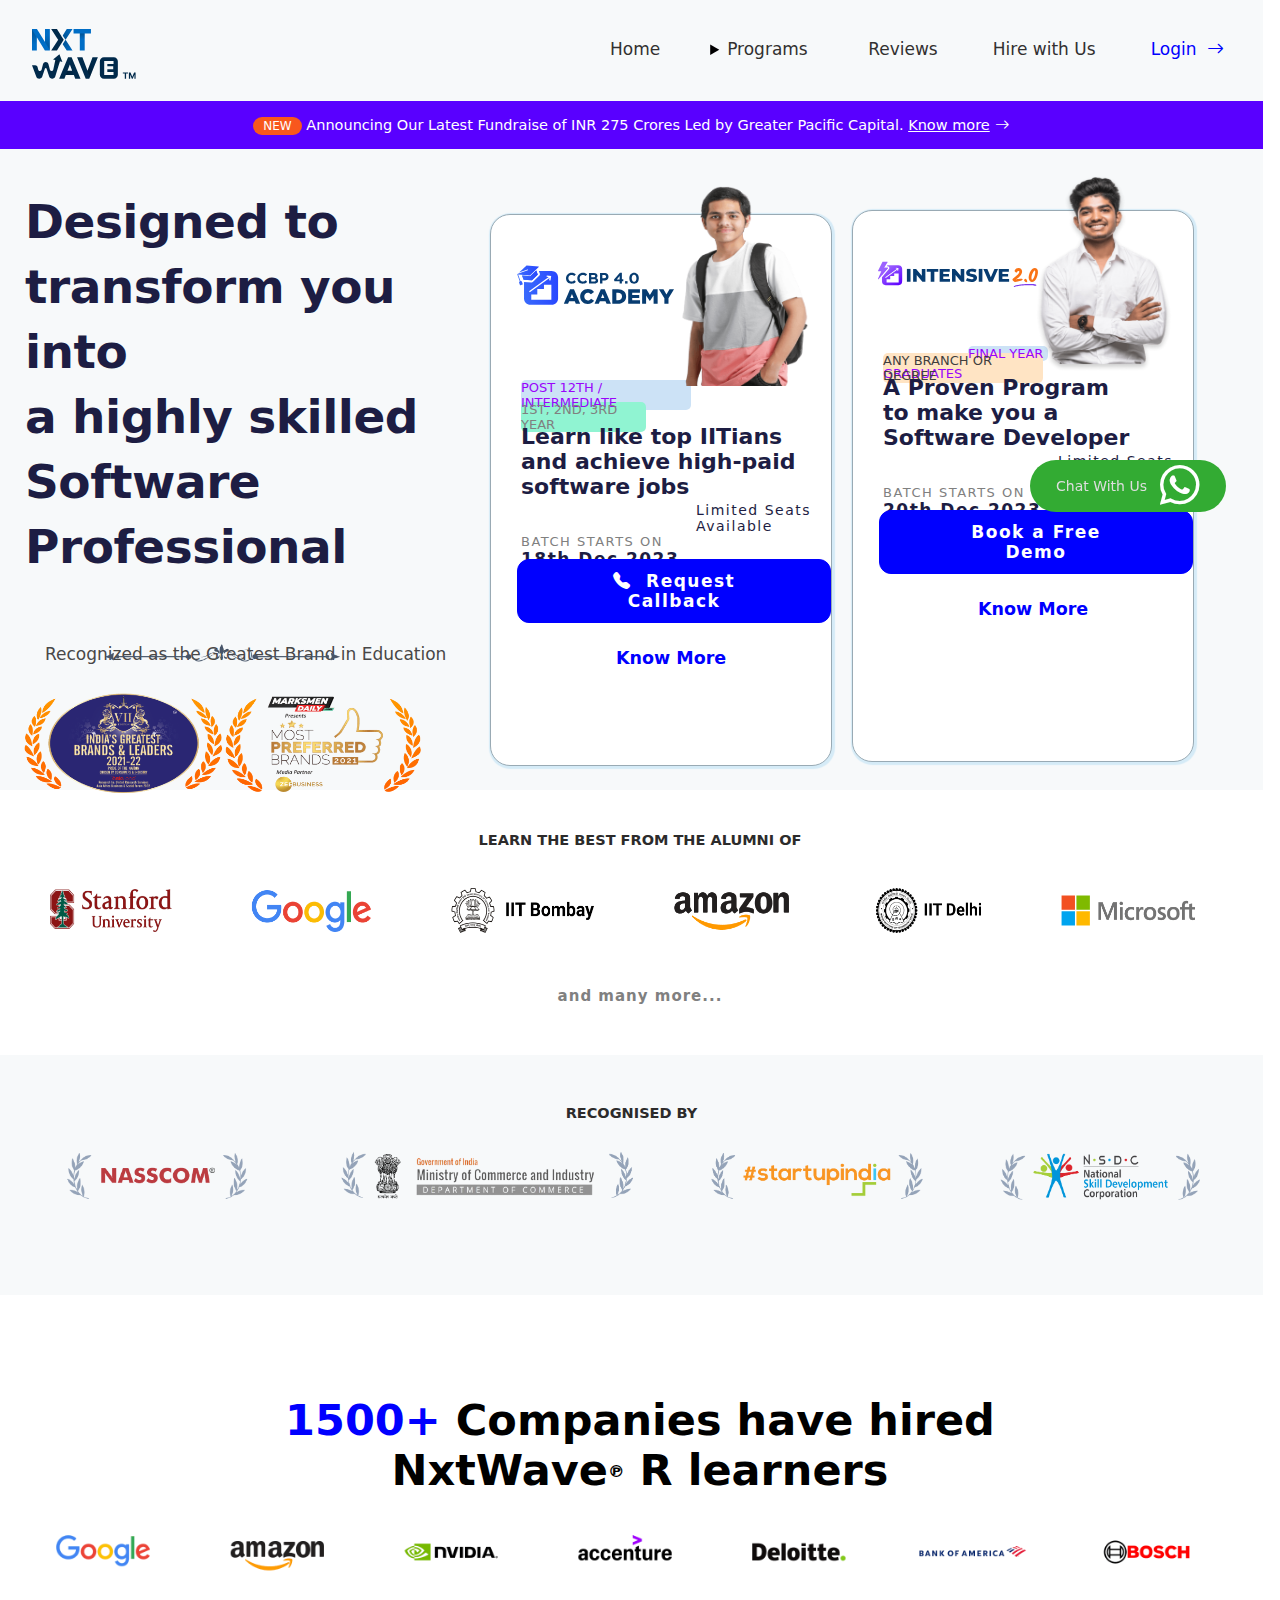
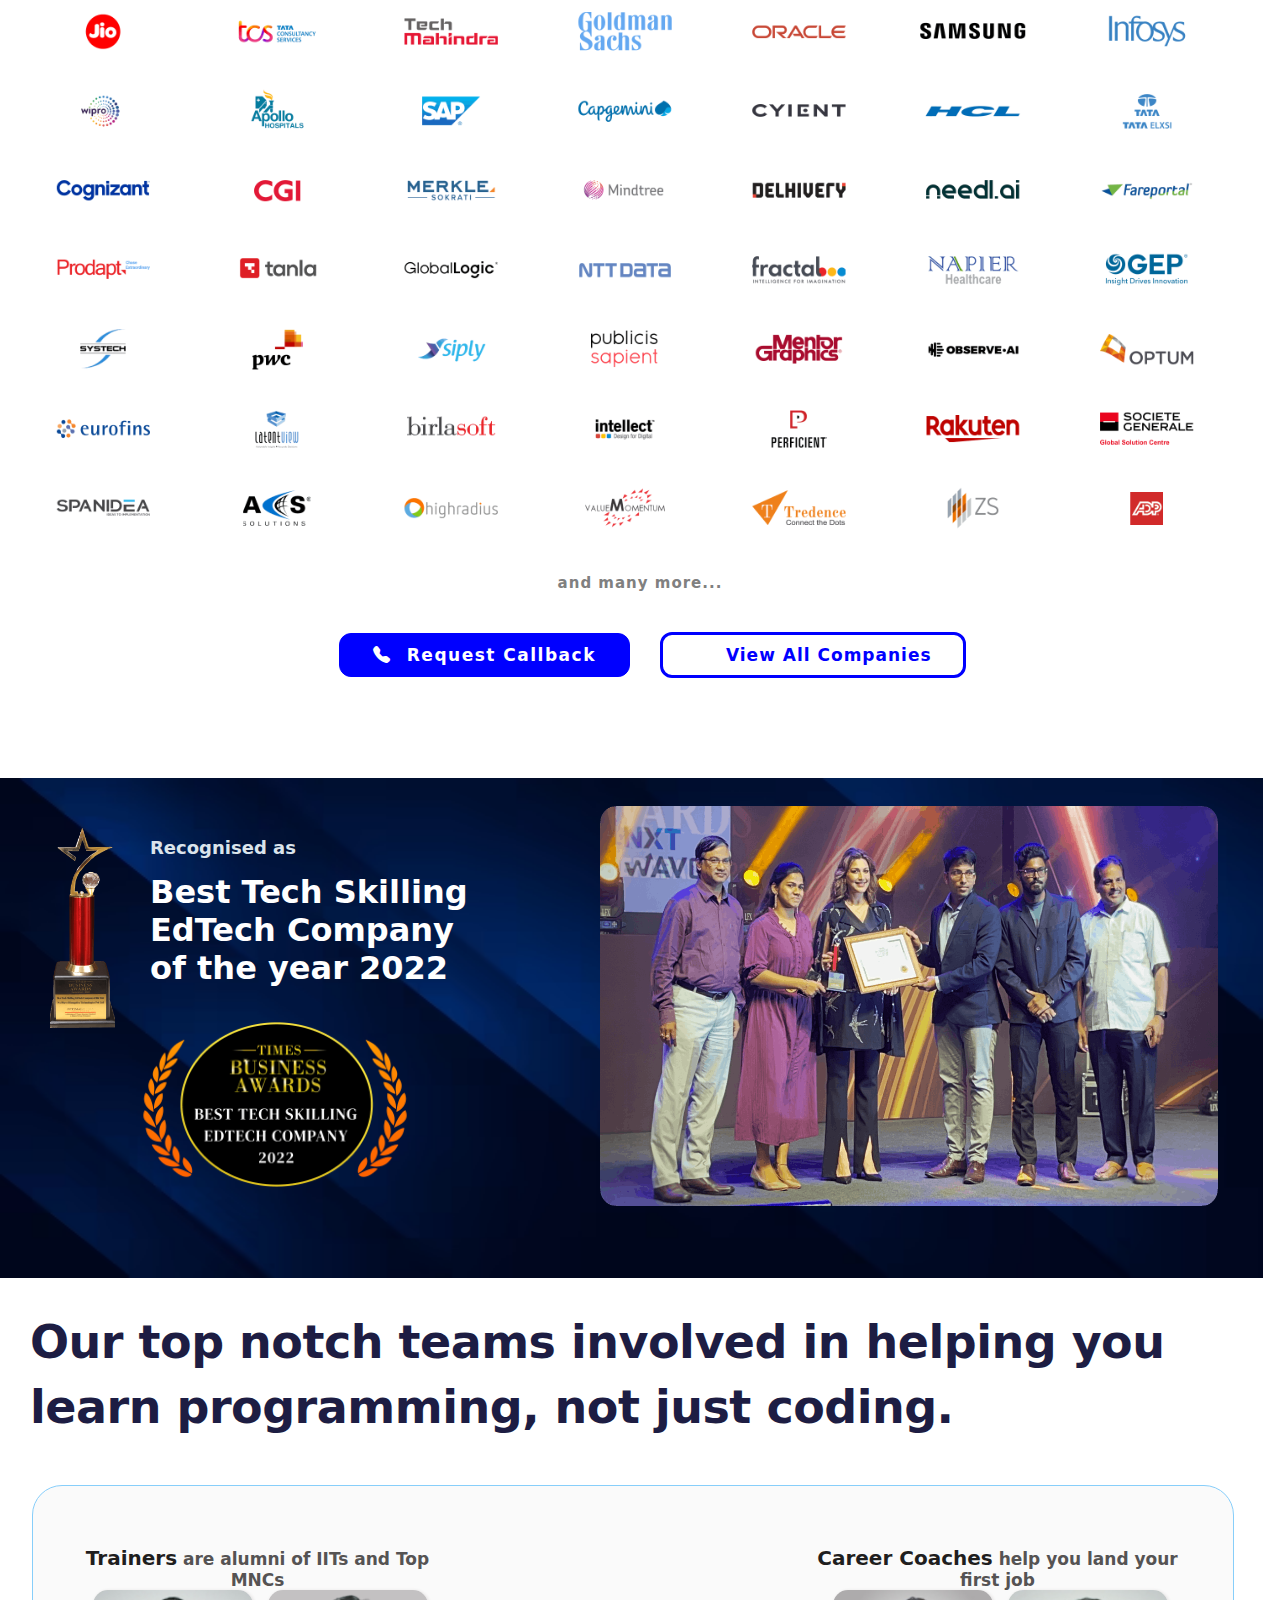
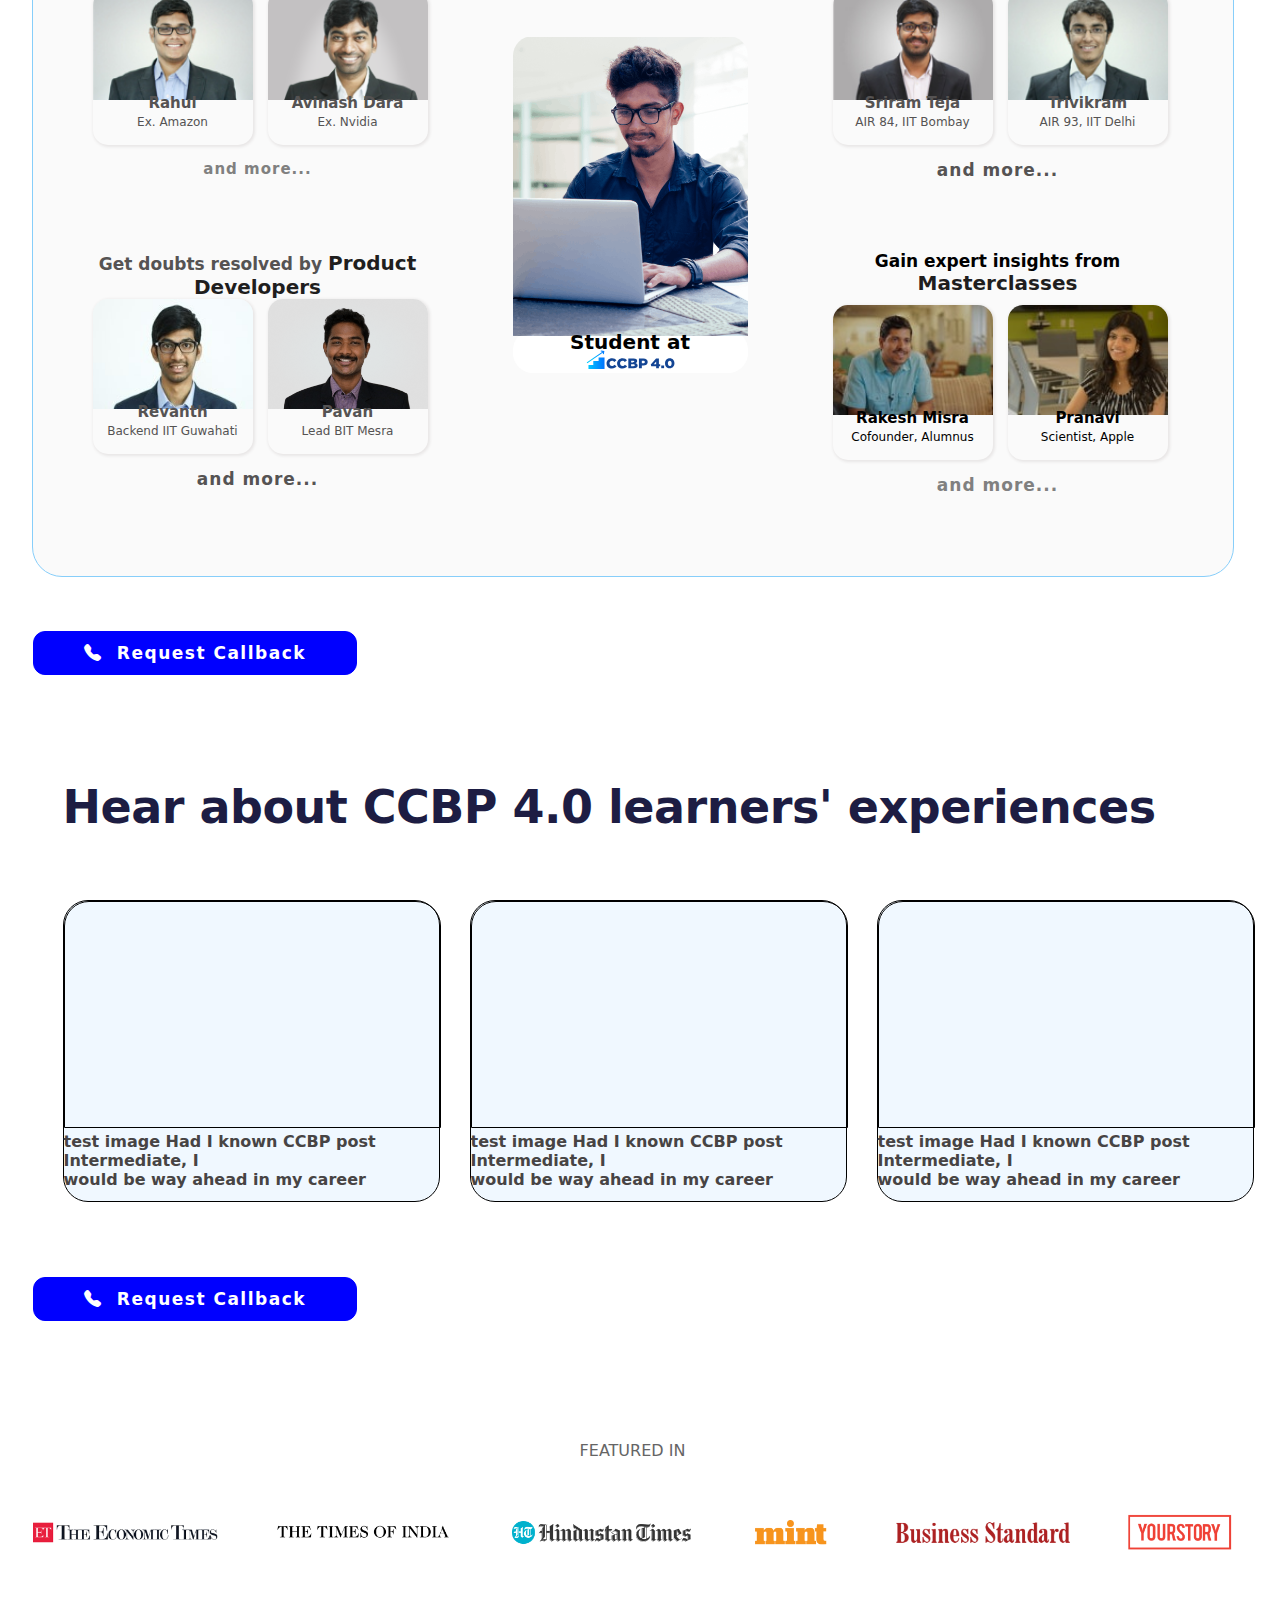
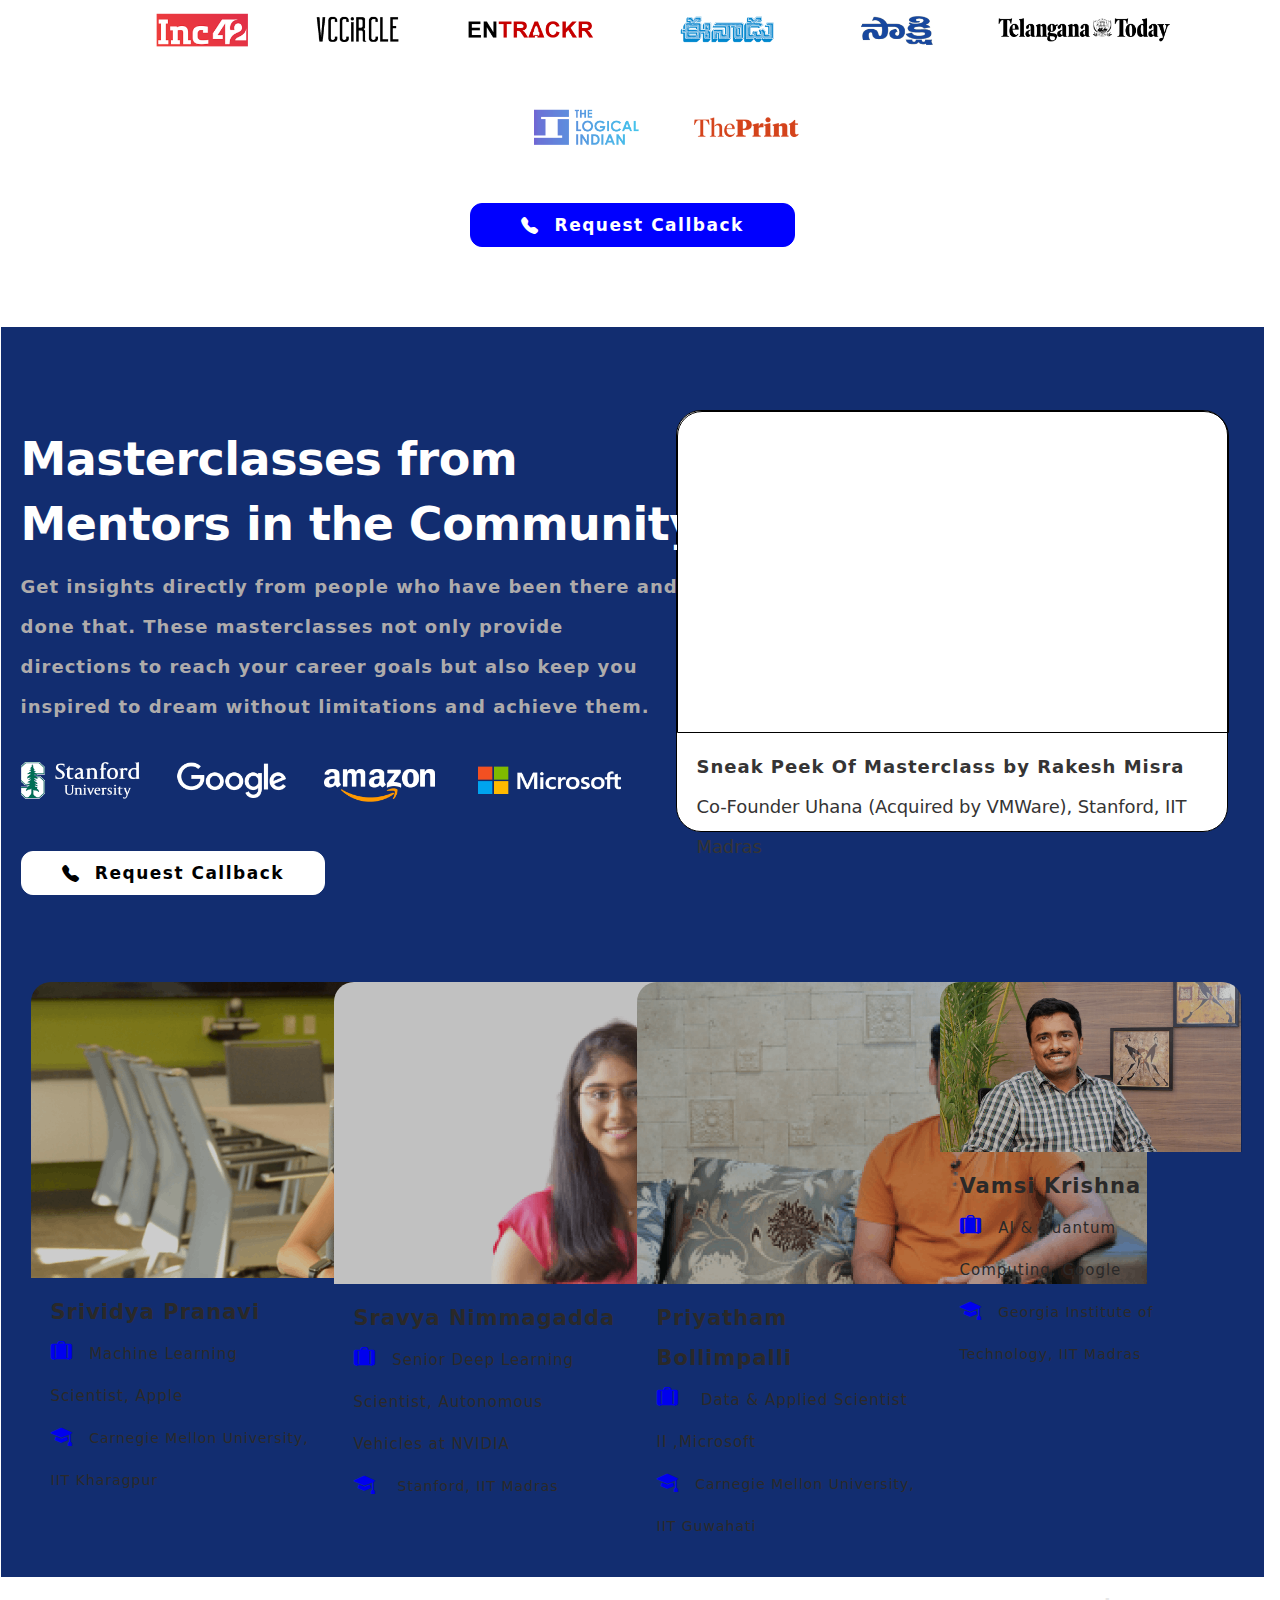
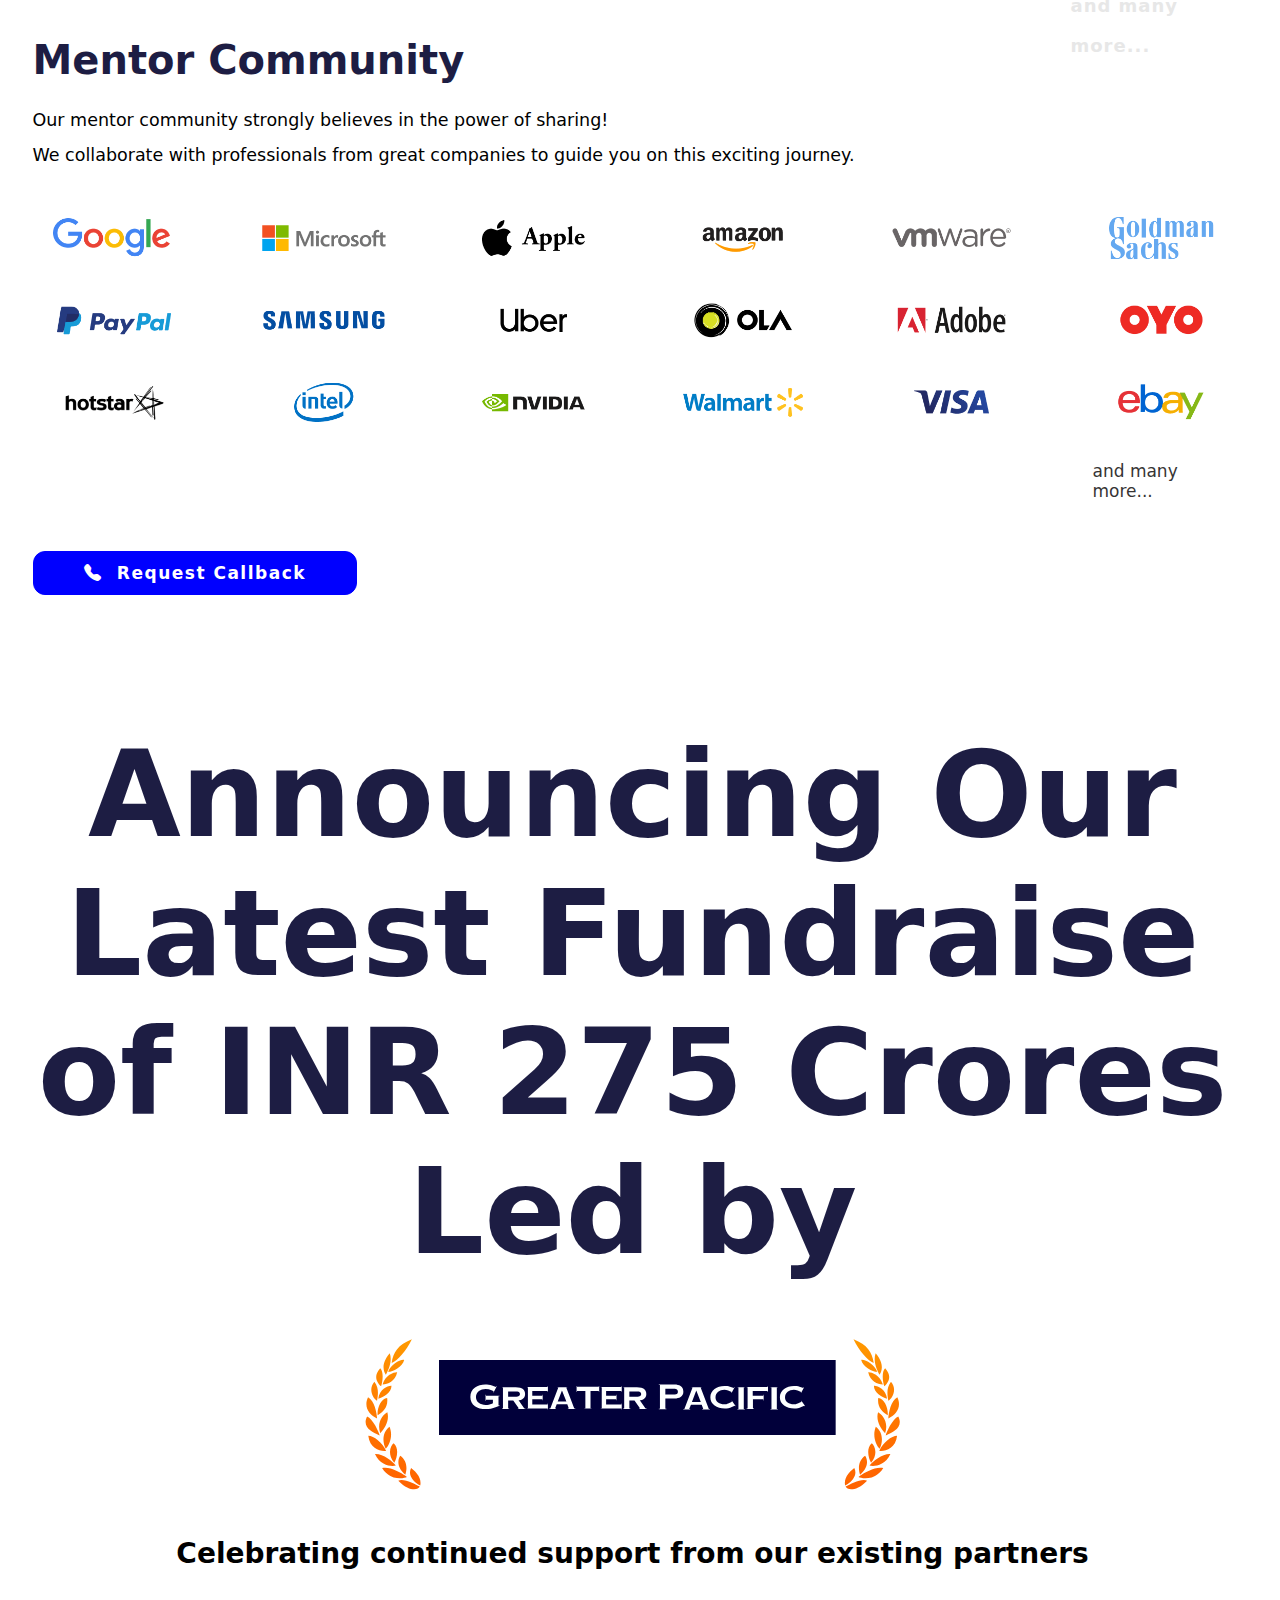
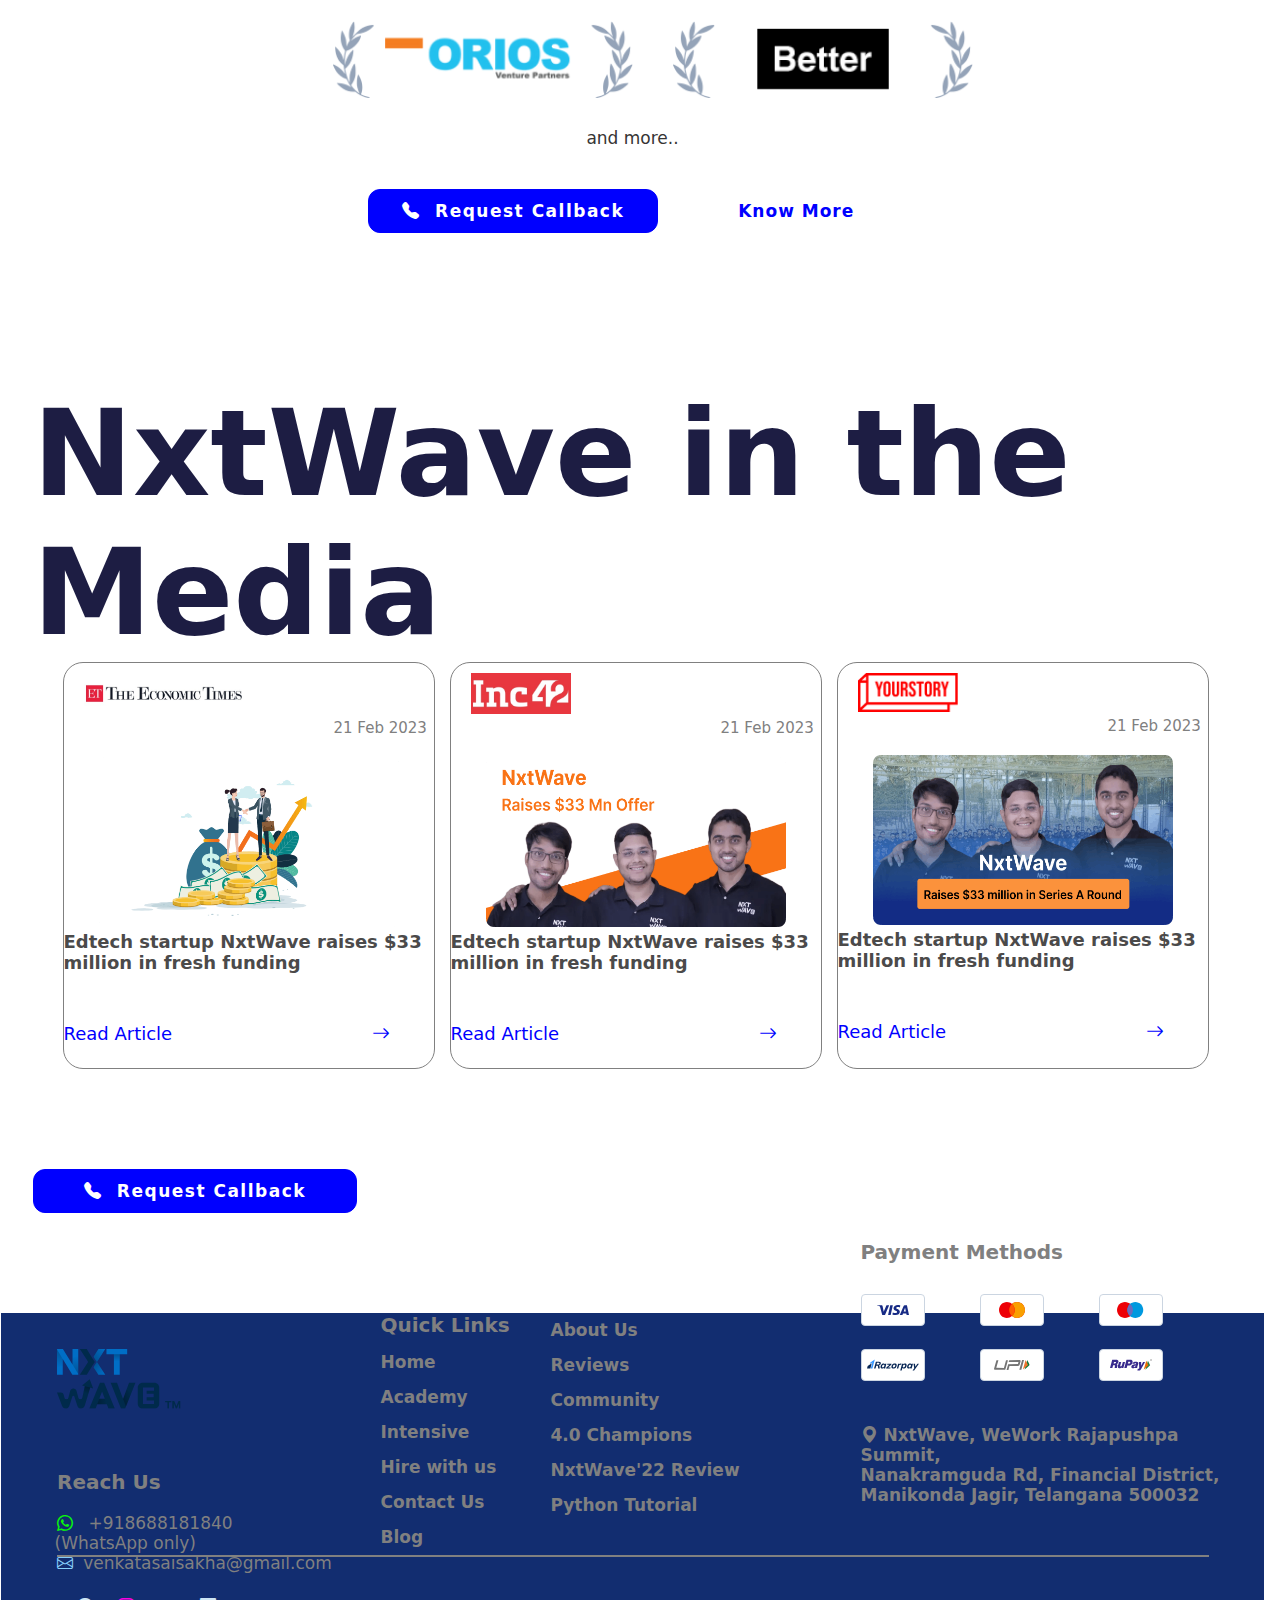
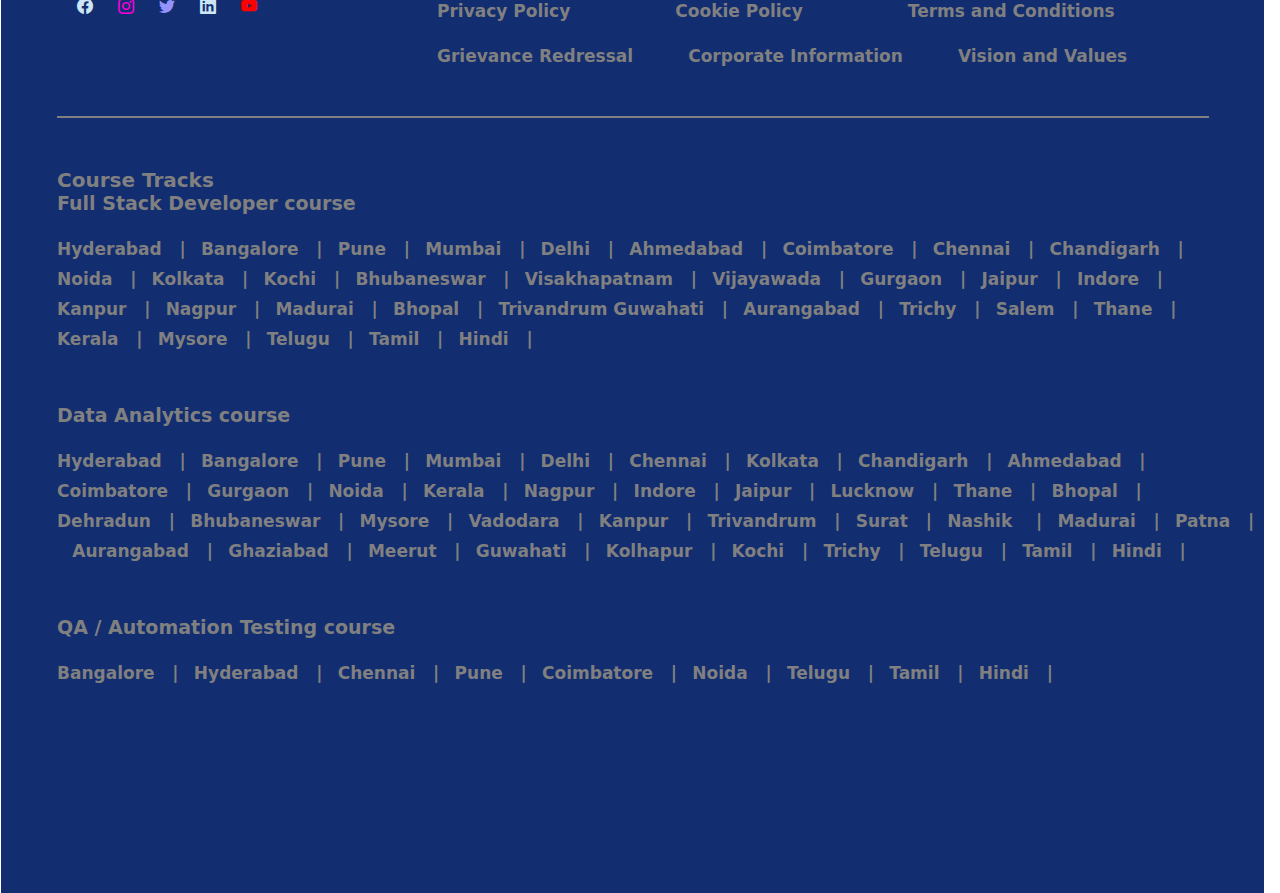
<file: index.html>
<!DOCTYPE html>
<html lang="en">

<head>
    <meta charset="UTF-8">
    <meta name="viewport" content="width=device-width, initial-scale=1.0">
    <title>NxtWave | CCBP 4.0 Certification Programs</title>
    <link rel="shortcut icon" href="logo.svg" type="image/x-icon">
    <link rel="stylesheet" href="style.css">
    <link href="https://cdn.jsdelivr.net/npm/bootstrap@5.0.2/dist/css/bootstrap.min.css" rel="stylesheet"
        integrity="sha384-EVSTQN3/azprG1Anm3QDgpJLIm9Nao0Yz1ztcQTwFspd3yD65VohhpuuCOmLASjC" crossorigin="anonymous">
    <script src="https://cdn.jsdelivr.net/npm/@popperjs/core@2.9.2/dist/umd/popper.min.js"
        integrity="sha384-IQsoLXl5PILFhosVNubq5LC7Qb9DXgDA9i+tQ8Zj3iwWAwPtgFTxbJ8NT4GN1R8p"
        crossorigin="anonymous"></script>
    <script src="https://cdn.jsdelivr.net/npm/bootstrap@5.0.2/dist/js/bootstrap.min.js"
        integrity="sha384-cVKIPhGWiC2Al4u+LWgxfKTRIcfu0JTxR+EQDz/bgldoEyl4H0zUF0QKbrJ0EcQF"
        crossorigin="anonymous"></script>
    <link rel="stylesheet" href="https://cdn.jsdelivr.net/npm/bootstrap-icons@1.11.2/font/bootstrap-icons.min.css">


</head>

<body>
    <div class="one">
        <div class="two">
            <img src="logo.svg" alt="">
        </div>
        <div class="three">
            <a href="#">Home</a>
            <div class="four">
                <details>
                    <summary style=""> <a href="#">Programs</a></summary>
                    <div
                        style="border: 1px solid rgb(201, 225, 239); width: 185px; height: 140px; margin-left: -50px; margin-top: 25px; background-color: white; border-radius: 20px; box-shadow: 1px 1px 10px 1px rgb(183, 183, 183);">
                        <div class="hov" style="margin-left: 20px; margin-top: 30px; ">
                            <img src="Academy-blue-logo.svg" alt="">
                            <img src="intensive-2.0-logo.svg" alt="" style="width: 125px; margin-top: 25px;">
                        </div>
                    </div>
                </details>
            </div>
            <div class="five">
                <a href="#">Reviews</a>
                <a href="#">Hire with Us</a>
                <a href="login.html" style="color: blue;">Login<span class="bi bi-arrow-right"
                        style="margin-left: 10px; color: blue;"></span></a>
            </div>
        </div>
        <div class="six">
            <a href="#"><span
                    style="background-color: rgb(248, 87, 29); padding: 2px 10px; font-size: 12px; border-radius: 10px;">NEW</span>
                Announcing Our Latest Fundraise of INR 275 Crores Led by Greater Pacific Capital.
                <u>Know more</u><span class="bi bi-arrow-right" style="margin-left: 5px;"></span>
            </a>
        </div>
        <div class="seven">
            <div class="sevenone">
                <h1>Designed to <br> transform you into <br> a highly skilled <br> Software <br> Professional</h1>
            </div>
            <div class="div"
                style="margin-left: 20px; font-size: 17px; margin-top: 65px;color: rgb(72, 71, 71); font-weight: 500;">
                <p>Recognized as the Greatest Brand in Education</p>
                <div class="design" style=" margin-top:-20px; margin-left: 60px;">
                    <img src="awards-design-mobile.png" alt="" style="width: 235px; height: 20px;">
                </div>
                <div class="eight">
                    <img src="award1-design-desktop-2x.png" alt="">
                    <img src="award2-design-desktop-2x.png" alt="">
                </div>

            </div>
        </div>
        <div class="nine">
            <img src="Academy-blue-logo.svg" alt="" style="width: 160px; margin-top: 50px; margin-left: 25px;">
            <div class="nineone">
                <img src="academy-peron-photo.png" alt="" style="width: 140px; height: 200px;">
            </div>
            <p
                style="font-size: 13px; font-weight: 500; margin-left: 30px; margin-top: -10px;color: rgb(153, 4, 252);background-color: rgb(204, 226, 246); width: 170px; border-radius: 5px;">
                POST 12TH / INTERMEDIATE</p>
            <p
                style="font-size: 13px; font-weight: 500; margin-left: 30px; margin-top: -8px;color: grey;background-color: rgb(144, 244, 210); width: 125px; border-radius: 5px;">
                1ST, 2ND, 3RD YEAR</p>
            <p
                style="font-size: 22px; font-weight: 550; margin-left: 30px; margin-top: -8px;color: rgb(29, 29, 67);  border-radius: 5px;">
                Learn like top IITians <br>
                and achieve high-paid <br> software jobs</p>
            <p
                style="font-size: 13px; font-weight: 500; margin-left: 30px; margin-top: 35px;color: grey; width: 170px; border-radius: 5px; letter-spacing: 1.5px;">
                BATCH STARTS ON <br>
                <span style="color: rgb(29, 29, 67); font-size: 17px;font-weight: 550;">18th Dec 2023</span>
            </p>
            <img src="hero-section-vector-fire.svg" alt="" style="margin-left: 180px; margin-top: -135px;">
            <p
                style="font-size: 14px; font-weight: 500; margin-left: 205px; margin-top: -86px;color: rgb(29, 29, 67); width: 170px; border-radius: 5px; letter-spacing: 1.5px;">
                Limited Seats <br>
                Available</p>
            <button
                style="padding: 11px 50px; color: white; font-size: 17px;font-weight: 550;letter-spacing: 1.5px; background-color: blue; border: 1px solid blue; border-radius: 12px; margin-left: 26px; margin-top: 25px;"><a
                    href="#" class="bi bi-telephone-fill"
                    style="color: white; font-weight: 200;"></a>&nbsp;&nbsp;Request Callback
            </button>
            <div style="margin-top: 25px;">
                <a href="#"
                    style="color: blue; font-size: 17.5px;font-weight: 550; text-decoration: none; margin-left: 125px;">Know
                    More</a>
            </div>
        </div>
    </div>

    </div>
    <div class="ten">
        <img src="intensive-2.0-logo.svg" alt="" style="width: 160px; margin-top: 50px; margin-left: 25px;">
        <div class="nineone">
            <img src="intensive-person-photo.png" alt="" style="width: 140px; height: 200px;">
        </div>
        <p
            style="font-size: 13px; font-weight: 500; margin-left: 30px; margin-top: -10px;color: rgb(153, 4, 252);background-color: rgb(204, 226, 246); width: 80px; border-radius: 5px;background-color: rgb(144, 244, 210);">
            GRADUATES
        <p
            style="font-size: 13px; font-weight: 500; margin-left: 115px; margin-top: -35px;color: rgb(153, 4, 252);background-color: rgb(204, 226, 246); width: 80px; border-radius: 5px;">
            FINAL YEAR</p>
        </p>
        <p
            style="font-size: 13px; font-weight: 500; margin-left: 30px; margin-top: -8px;color: rgb(65, 62, 62);background-color: bisque; width: 160px; border-radius: 5px;">
            ANY BRANCH OR DEGREE</p>
        <p
            style="font-size: 22px; font-weight: 550; margin-left: 30px; margin-top: -8px;color: rgb(29, 29, 67);  border-radius: 5px;">
            A Proven Program <br>
            to make you a <br>
            Software Developer</p>
        <p
            style="font-size: 13px; font-weight: 500; margin-left: 30px; margin-top: 35px;color: grey; width: 170px; border-radius: 5px; letter-spacing: 1.5px;">
            BATCH STARTS ON <br>
            <span style="color: rgb(29, 29, 67); font-size: 17px;font-weight: 550;">20th Dec 2023</span>
        </p>
        <img src="hero-section-vector-fire.svg" alt="" style="margin-left: 180px; margin-top: -135px;">
        <p
            style="font-size: 14px; font-weight: 500; margin-left: 205px; margin-top: -86px;color: rgb(29, 29, 67); width: 170px; border-radius: 5px; letter-spacing: 1.5px;">
            Limited Seats <br>
            Available</p>
        <button
            style="padding: 11px 60px; color: white; font-size: 17px;font-weight: 550;letter-spacing: 1.5px; background-color: blue; border: 1px solid blue; border-radius: 12px; margin-left: 26px; margin-top: 25px;">Book
            a Free Demo
        </button>
        <div style="margin-top: 25px;">
            <a href="#"
                style="color: blue; font-size: 17.5px;font-weight: 550; text-decoration: none; margin-left: 125px;">Know
                More</a>
        </div>
    </div>
    </div>
    </div>

    <div class="eleven">
        <p>LEARN THE BEST FROM THE ALUMNI OF</p>
    </div>
    <div class="twelwe">
        <img src="Alumni_2x.png" alt="" style="width: 1150px; height: 45px; margin-left: 50px; margin-top: 40px;">
    </div>
    <div class="thartin">
        <p>and many more...</p>
    </div>
    <div class="fourtin">
        <p>RECOGNISED BY</p>
        <img src="recognised-by-logos.png" alt="" width="1150px" height=" 51px"
            style="margin-left: 50px; margin-top: 30px;">
    </div>
    <div class="fiftin">
        <h1><span style="color: blue; font-weight: 650;">1500+</span> Companies have hired <br>NxtWave<span
                style="font-size: 20px; "><sup>&copysr;</sup></span> R learners</h1>
        <img src="hiring-companies-desktop.png" alt=""
            style="width: 1150px; height: 600px; margin-left: 50px; margin-top: 35px;">
    </div>
    <div class="sixtin">
        <p>and many more...</p>
    </div>
    <div class="seventin">
        <button
            style="padding: 11px 33px; color: white; font-size: 17px;font-weight: 550;letter-spacing: 1.5px; background-color: blue; border: 1px solid blue; border-radius: 12px;  margin-top: 40px;"><a
                href="#" class="bi bi-telephone-fill" style="color: white; font-weight: 200;"></a>&nbsp;&nbsp;Request
            Callback
        </button>
        <button
            style="padding: 10px 31px; color: blue; font-size: 17px;font-weight: 550;letter-spacing: 1px; background-color: white; border: 3px solid blue; border-radius: 12px;  margin-top: 40px;"><a
                href="#" class="bi bi-telephone-fill" style="color: white; font-weight: 200;"></a>&nbsp;&nbsp;View All
            Companies
        </button>
    </div>
    <div class="eighttin">
        <img src="abstract-gradient-horizontal-background_1340-16530.avif" alt="" width="1263px" height="500px"
            style="margin-top: 100px; ">
        <div class="ninetin"> <img src="award-image.png" alt=""
                style="width: 65px; height: 200px; margin-top: 150px; margin-left: 50px; position: relative;">
        </div>
        <div class="ninetinone">
            <p>Recognised as</p>
        </div>
        <div class="ninetintwo">
            <p>Best Tech Skilling <br> EdTech Company <br> of the year 2022</p>
        </div>
        <div class="ninetinthree">
            <img src="award-logo.png" alt="">
        </div>
        <div class="ninetinfour">
            <img src="award-taking-image.png" alt="">
        </div>
    </div>
    <div class="tont">
        <h1>Our top notch teams involved in helping you <br> learn programming, not just coding.</h1>
    </div>
    <div class="tonty">
        <!-- one -->
        <div class="tontyone">
            <p> <span style="font-size: 20px;  color: rgb(31, 30, 30);">Trainers</span> are alumni of IITs and Top MNCs
            </p>
            <div class="tonttwo">
                <div class="card"
                    style="width: 160px; height: 155px; border-radius: 15px;box-shadow: 1px 1px 3px 1px rgb(232, 230, 230);">
                    <img src="Rahul_trainer.png" class="card-img-top" alt="..."
                        style="width: 160px; height: 110px; border-top-left-radius: 15px;border-top-right-radius: 15px; ">
                    <div class="card-body">
                        <p class="card-text" style="font-size: 15px; margin-top: -10px;">Rahul<span
                                style="font-size: 12px; font-weight: 500;"><br>Ex. Amazon</span></p>
                    </div>
                </div>
                <div class="card"
                    style="width: 160px; height: 155px; border-radius: 15px; box-shadow: 1px 1px 3px 1px rgb(232, 230, 230);">
                    <img src="avinash-image-v2.png" class="card-img-top" alt="..."
                        style="width: 160px; height: 110px; border-top-left-radius: 15px;border-top-right-radius: 15px;">
                    <div class="card-body">
                        <p class="card-text" style="font-size: 15px; margin-top: -10px;">Avinash Dara<span
                                style="font-size: 12px; font-weight: 500;"><br>Ex. Nvidia</span></p>
                    </div>
                </div>
            </div>
            <div class="p">
                <p>and more...</p>
            </div>
        </div>
        <!-- two -->
        <div class="tontytwo">
            <p> Get doubts resolved by <span style="font-size: 20px;  color: rgb(31, 30, 30);">Product Developers</span>
            </p>
            <div class="tonttwo">
                <div class="card"
                    style="width: 160px; height: 155px; border-radius: 15px;box-shadow: 1px 1px 3px 1px rgb(232, 230, 230);">
                    <img src="revanth_product_developer.jpg" class="card-img-top" alt="..."
                        style="width: 160px; height: 110px; border-top-left-radius: 15px;border-top-right-radius: 15px; ">
                    <div class="card-body">
                        <p class="card-text" style="font-size: 15px; margin-top: -10px;">Revanth<span
                                style="font-size: 12px; font-weight: 500;"><br>Backend IIT Guwahati</span></p>
                    </div>
                </div>
                <div class="card"
                    style="width: 160px; height: 155px; border-radius: 15px; box-shadow: 1px 1px 3px 1px rgb(232, 230, 230);">
                    <img src="pavan-img-trainer.png" class="card-img-top" alt="..."
                        style="width: 160px; height: 110px; border-top-left-radius: 15px;border-top-right-radius: 15px;">
                    <div class="card-body">
                        <p class="card-text" style="font-size: 15px; margin-top: -10px;">Pavan<span
                                style="font-size: 12px; font-weight: 500;"><br>Lead
                                BIT Mesra</span></p>
                    </div>
                </div>
            </div>
            <div class="p">
                <p>and more...</p>
            </div>
        </div>

        <!-- three -->
        <div class="card"
            style="width: 235px;height: 395px; text-align: center; margin-left: 480px; margin-top: -475px; border-radius: 20px;">
            <img src="student-image.png" class="card-img-top" alt="..."
                style="width: 235px; height: 300px; border-top-left-radius: 20px;border-top-right-radius: 20px;">
            <div class="card-body"
                style="border-top-left-radius: 15px; border-top-right-radius: 15px; margin-top: -10px;  background-color: white; border-radius: 20px;">
                <p class="card-text" style="font-size: 20px; font-weight: 600; margin-top: -5px;">Student at</p>
                <img src="CCBP-4.0_logo.svg" alt="" style="width: 200px; height: 20px; margin-top: -15px;">
                </figure>
            </div>
        </div>

        <!-- four -->
        <div class="tontyfour">
            <p> <span style="font-size: 20px;  color: rgb(31, 30, 30);">Career Coaches</span> help you land your first
                job
            </p>
            <div class="tonttwo">
                <div class="card"
                    style="width: 160px; height: 155px; border-radius: 15px;box-shadow: 1px 1px 3px 1px rgb(232, 230, 230);">
                    <img src="sriram_teja_career_coach.png" class="card-img-top" alt="..."
                        style="width: 160px; height: 110px; border-top-left-radius: 15px;border-top-right-radius: 15px; ">
                    <div class="card-body">
                        <p class="card-text" style="font-size: 15px; margin-top: -10px;">Sriram Teja<span
                                style="font-size: 12px; font-weight: 500;"><br>AIR 84, IIT Bombay</span></p>
                    </div>
                </div>
                <div class="card"
                    style="width: 160px; height: 155px; border-radius: 15px; box-shadow: 1px 1px 3px 1px rgb(232, 230, 230);">
                    <img src="Trivikram_career_coach.png" class="card-img-top" alt="..."
                        style="width: 160px; height: 110px; border-top-left-radius: 15px;border-top-right-radius: 15px;">
                    <div class="card-body">
                        <p class="card-text" style="font-size: 15px; margin-top: -10px;">Trivikram<span
                                style="font-size: 12px; font-weight: 500;"><br>AIR 93, IIT Delhi</span></p>
                    </div>
                </div>
            </div>
            <div class="p">
                <p>and more...</p>
            </div>
        </div>

        <!-- five -->

        <div class="tontyfive">
            <p>Gain expert insights from <span style="font-size: 20px;  color: rgb(31, 30, 30);">Masterclasses</span>
            </p>
            <div class="tonttwo">
                <div class="card"
                    style="width: 160px; height: 155px; border-radius: 15px;box-shadow: 1px 1px 3px 1px rgb(232, 230, 230); margin-top: 10px;">
                    <img src="Master_class_Rakesh_misra.png" class="card-img-top" alt="..."
                        style="width: 160px; height: 110px; border-top-left-radius: 15px;border-top-right-radius: 15px; ">
                    <div class="card-body">
                        <p class="card-text" style="font-size: 15px; margin-top: -10px;">Rakesh Misra<span
                                style="font-size: 12px; font-weight: 500;"><br>Cofounder,
                                Alumnus</span></p>
                    </div>
                </div>
                <div class="card"
                    style="width: 160px; height: 155px; border-radius: 15px; box-shadow: 1px 1px 3px 1px rgb(232, 230, 230); margin-top: 10px;">
                    <img src="pranavi_master_class.png" class="card-img-top" alt="..."
                        style="width: 160px; height: 110px; border-top-left-radius: 15px;border-top-right-radius: 15px; ">
                    <div class="card-body">
                        <p class="card-text" style="font-size: 15px; margin-top: -10px;">Pranavi<span
                                style="font-size: 12px; font-weight: 500;"><br>
                                Scientist, Apple</span></p>
                    </div>
                </div>
            </div>
            <div class="p">
                <p>and more...</p>
            </div>
        </div>
        <div class="call">
            <button
                style="padding: 11px 50px; color: white; font-size: 17px;font-weight: 550;letter-spacing: 1.5px; background-color: blue; border: 1px solid blue; border-radius: 12px; margin-top: 120px;"><a
                    href="#" class="bi bi-telephone-fill"
                    style="color: white; font-weight: 200;"></a>&nbsp;&nbsp;Request Callback
            </button>
        </div>
        <div class="hear">
            <h1>
                Hear about CCBP 4.0 learners' experiences
            </h1>
            <div class="hearone">
                <figure
                    style="border: 1px solid black; width: 375px; height: 300px; background-color: aliceblue; border-radius: 25px;">
                    <iframe
                        style="width: 375px; height: 225px; border: 1px solid black; border-top-left-radius: 25px; border-top-right-radius: 25px;"
                        src="https://www.youtube.com/embed/uXCR6kwje8Q?si=V7UPEBuKVf9fl-i0" title="YouTube video player"
                        frameborder="0"
                        allow="accelerometer; autoplay; clipboard-write; encrypted-media; gyroscope; picture-in-picture; web-share"
                        allowfullscreen></iframe>
                    <p style="color: rgb(71, 68, 68); font-weight: 600;">test image Had I known CCBP post Intermediate,
                        I <br> would be way ahead in my career</p>
                </figure>

                <figure
                    style="border: 1px solid black; width: 375px; height: 300px; background-color: aliceblue; border-radius: 25px;">
                    <iframe
                        style="width: 375px; height: 225px; border: 1px solid black; border-top-left-radius: 25px; border-top-right-radius: 25px;"
                        src="https://www.youtube.com/embed/C_dReIMRE6U?si=Gl3TSLO0RutXeGea" title="YouTube video player"
                        frameborder="0"
                        allow="accelerometer; autoplay; clipboard-write; encrypted-media; gyroscope; picture-in-picture; web-share"
                        allowfullscreen></iframe>
                    <p style="color: rgb(71, 68, 68); font-weight: 600;">test image Had I known CCBP post Intermediate,
                        I <br> would be way ahead in my career</p>
                </figure>

                <figure
                    style="border: 1px solid black; width: 375px; height: 300px; background-color: aliceblue; border-radius: 25px;">
                    <iframe
                        style="width: 375px; height: 225px; border: 1px solid black; border-top-left-radius: 25px; border-top-right-radius: 25px;"
                        src="https://www.youtube.com/embed/qMlZhQHBngc?si=d17UxUNlAEFmHcyM" title="YouTube video player"
                        frameborder="0"
                        allow="accelerometer; autoplay; clipboard-write; encrypted-media; gyroscope; picture-in-picture; web-share"
                        allowfullscreen></iframe>
                    <p style="color: rgb(71, 68, 68); font-weight: 600;">test image Had I known CCBP post Intermediate,
                        I <br> would be way ahead in my career</p>
                </figure>
            </div>

        </div>
      <div class="back">
            <button
                style="padding: 11px 50px; color: white; font-size: 17px;font-weight: 550;letter-spacing: 1.5px; background-color: blue; border: 1px solid blue; border-radius: 12px; margin-top: 75px;"><a
                    href="#" class="bi bi-telephone-fill"
                    style="color: white; font-weight: 200;"></a>&nbsp;&nbsp;Request Callback
            </button>
        </div>
        <div class="fea" style="text-align: center; margin-top: 120px;">
            <p style="color: rgb(101, 101, 101); ">FEATURED IN</p>
        </div>
        <div class="featured" style="margin-top: 40px; text-align: center;">
            <img src="featured-in-section-desktop.png" alt="" style="width: 1200px;">
            <div class="calling">
                <button
                    style="padding: 11px 50px; color: white; font-size: 17px;font-weight: 550;letter-spacing: 1.5px; background-color: blue; border: 1px solid blue; border-radius: 12px; margin-top: 50px;"><a
                        href="#" class="bi bi-telephone-fill"
                        style="color: white; font-weight: 200;"></a>&nbsp;&nbsp;Request Callback
                </button>
            </div>
        </div>
        <div class="masterone">
            <h1>
                Masterclasses from <br> Mentors in the Community
            </h1>
            <p>Get insights directly from people who have been there and <br> done that. These masterclasses not only
                provide <br> directions to reach your career goals but also keep you <br> inspired to dream without
                limitations and achieve them.</p>
            <div class="mas">
                <img src="masterclass-community.png" alt=""
                    style="width: 600px;height: 40px; margin-left: 20px; margin-top: 35px;">
            </div>
            <div class="callback">
                <button
                    style="padding: 11px 40px; color: black; font-size: 17px;font-weight: 550;letter-spacing: 1.5px; background-color: white; border: 1px solid white; border-radius: 12px; margin-top: 45px;margin-left: 20px;"><a
                        href="#" class="bi bi-telephone-fill"
                        style="color: black; font-weight: 200;"></a>&nbsp;&nbsp;Request Callback
                </button>
            </div>
            <div class="rakesh">
                <figure
                    style="border: 1px solid black; width: 550px; height: 420px; background-color: white; border-radius: 25px;">
                    <iframe
                        style="width: 550px; height: 320px; border: 1px solid black; border-top-left-radius: 25px; border-top-right-radius: 25px;"
                        src="https://www.youtube.com/embed/wLOkQDXN8RQ?si=cYnkjhkWoWOh-AS6" title="YouTube video player"
                        frameborder="0"
                        allow="accelerometer; autoplay; clipboard-write; encrypted-media; gyroscope; picture-in-picture; web-share"
                        allowfullscreen></iframe>
                    <p style="color: rgb(53, 52, 52); font-weight: 650; ">Sneak Peek Of Masterclass by Rakesh Misra <br>
                        <span style="font-weight: 400; letter-spacing: -0.1px; margin-top: -5px;">Co-Founder Uhana
                            (Acquired by VMWare), Stanford, IIT Madras</span>
                    </p>
                </figure>
            </div>
            <div class="machine">
                <div class="card" style="width: 18rem; border-radius: 20px; margin-top: 150px;">
                    <img src="Srividya+Pranavi.png" class="card-img-top" alt="..." style="border-top-left-radius: 
                20px;border-top-right-radius: 20px;">
                    <div class="card-body">
                        <p class="card-text" style="font-size: 21px; color: rgb(42, 41, 41);"> Srividya Pranavi <br><a
                                href="#" class="bi bi-suitcase-lg-fill"></a>&nbsp;&nbsp;<span
                                style="font-size: 15px; font-weight: 400;">Machine Learning<br>Scientist, Apple</span>
                            <br><a href="#" class="bi bi-mortarboard-fill"></a>&nbsp;&nbsp;<span
                                style="font-size: 14px; font-weight: 400;">Carnegie Mellon University,<br>IIT
                                Kharagpur</span>
                        </p>
                    </div>
                </div>

                <div class="card" style="width: 18rem; border-radius: 20px; margin-top: 150px;">
                    <img src="Sravya+Nimmagadda.png" class="card-img-top" alt="..." style="border-top-left-radius: 
                20px;border-top-right-radius: 20px;">
                    <div class="card-body">
                        <p class="card-text" style="font-size: 21px; color: rgb(42, 41, 41);"> Sravya Nimmagadda <br><a
                                href="#" class="bi bi-suitcase-lg-fill"></a>&nbsp;&nbsp;<span
                                style="font-size: 15px; font-weight: 400;">Senior Deep Learning<br>Scientist, Autonomous
                                <br>Vehicles at NVIDIA</span>
                            <br><a href="#" class="bi bi-mortarboard-fill"></a>&nbsp;&nbsp;<span
                                style="font-size: 14px; font-weight: 400;">
                                Stanford, IIT Madras</span>
                        </p>
                    </div>
                </div>

                <div class="card" style="width: 18rem; border-radius: 20px; margin-top: 150px;">
                    <img src="Priyatham+Bollimpalli.png" class="card-img-top" alt="..." style="border-top-left-radius: 
                20px;border-top-right-radius: 20px;">
                    <div class="card-body">
                        <p class="card-text" style="font-size: 21px; color: rgb(42, 41, 41);"> Priyatham Bollimpalli
                            <br><a href="#" class="bi bi-suitcase-lg-fill"></a>&nbsp;&nbsp;<span
                                style="font-size: 15px; font-weight: 400;">
                                Data & Applied Scientist<br> II ,Microsoft</span>
                            <br><a href="#" class="bi bi-mortarboard-fill"></a>&nbsp;&nbsp;<span
                                style="font-size: 14px; font-weight: 400;">Carnegie Mellon University,<br>IIT
                                Guwahati</span>
                        </p>
                    </div>
                </div>

                <div class="card" style="width: 18rem; border-radius: 20px; margin-top: 150px;">
                    <img src="vamsi-krishna.png" class="card-img-top" alt="..." style="border-top-left-radius: 
                    20px;border-top-right-radius: 20px; height: 170px;">
                    <div class="card-body">
                        <p class="card-text" style="font-size: 21px; color: rgb(42, 41, 41);"> Vamsi Krishna <br><a
                                href="#" class="bi bi-suitcase-lg-fill"></a>&nbsp;&nbsp;<span
                                style="font-size: 15px; font-weight: 400;">AI & Quantum <br>Computing, Google</span>
                            <br><a href="#" class="bi bi-mortarboard-fill"></a>&nbsp;&nbsp;<span
                                style="font-size: 14px; font-weight: 400;">Georgia Institute of<br>Technology, IIT
                                Madras</span>
                        </p>
                    </div>
                </div>
            </div>
            <p style=" margin-top: 30px; margin-left: 1070px; color: rgb(231, 231, 231);">and many more...</p>
        </div>
        <div class="mentor">
            <h1>Mentor Community</h1>
            <p>Our mentor community strongly believes in the power of sharing! <br>
                We collaborate with professionals from great companies to guide you on this exciting journey.</p>
        </div>
        <div class="oyo">
            <img src="mentor-community-companies.png" alt=""
                style="width: 1170px; margin-top: 40px; margin-left: 20px;">
            <p style=" margin-top: 30px; margin-left: 1060px; color: rgb(54, 52, 52); font-size: 17px;">and many more...
            </p>
        </div>
        <div class="callings">
            <button
                style="padding: 11px 50px; color: white; font-size: 17px;font-weight: 550;letter-spacing: 1.5px; background-color: blue; border: 1px solid blue; border-radius: 12px; margin-top: 50px;"><a
                    href="#" class="bi bi-telephone-fill"
                    style="color: white; font-weight: 200;"></a>&nbsp;&nbsp;Request Callback
            </button>
        </div>
        <div class="anno" style="text-align: center;   color: rgb(29, 29, 67);
        font-size: 60px; font-weight: bold; margin-top: 130px;">
            <h1>Announcing Our Latest Fundraise <br>
                of INR 275 Crores Led by</h1>
        </div>
        <div class="great" style="text-align: center; margin-top: 50px;">
            <img src="greater-pacific.svg" alt="" style="text-align: center;">
        </div>
        <div class="celb" style="text-align: center; margin-top: 40px; font-size: 28px; font-weight: 600;">
            <p>Celebrating continued support from our existing partners</p>
        </div>
        <div class="ors" style="display: flex; margin-left: 260px; margin-top: 50px;">
            <img src="oris-partner.png" alt="" style="width: 300px;">
            <img src="better-partner.png" alt="" style="width: 300px;">
        </div>
        <div class="para" style=" margin-top: 30px; text-align: center; color: rgb(54, 52, 52); font-size: 17px;">
            <p>and more..</p>
        </div>
        <div class="request" style="text-align: center;">
            <button
                style="padding: 11px 33px; color: white; font-size: 17px;font-weight: 550;letter-spacing: 1.5px; background-color: blue; border: 1px solid blue; border-radius: 12px;  margin-top: 40px;"><a
                    href="#" class="bi bi-telephone-fill"
                    style="color: white; font-weight: 200;"></a>&nbsp;&nbsp;Request
                Callback
            </button>
            <button
                style="padding: 10px 40px; color: blue; font-size: 17px;font-weight: 550;letter-spacing: 1px; background-color: white; border: 3px solid white; border-radius: 12px;  margin-top: 40px;"><a
                    href="#" class="bi bi-telephone-fill" style="color: white; font-weight: 200;"></a>&nbsp;&nbsp;Know
                More
            </button>
        </div>
        <div class="nxt" style="   color: rgb(29, 29, 67);
        font-size: 60px; font-weight: bold; margin-top: 150px;">
            <h1>NxtWave in the Media</h1>
        </div>
        <div class="the">
            <div class="card" style="width: 370px; height: 405px; border-radius: 20px; border: 1px solid grey;">
                <img src="economic-time-media-image.png" class="card-img-top" alt="..."
                    style="width: 160px; margin-top: 10px; margin-left: 20px;"><span
                    style=" margin-left: 270px; font-size: 15px; color: grey; margin-top: -30px;">21 Feb 2023</span>
                <img src="econmonic-times-v1.png" class="card-img-top" alt="..."
                    style="width: 300px; height: 170px; margin-top: 20px; margin-left: 35px;">
                <div class="card-body">
                    <p class="card-text" style="font-size: 18px; font-weight: 550; color: rgb(75, 74, 74);">Edtech
                        startup
                        NxtWave raises $33 million in fresh funding</p>
                    <div class="airti" style="margin-top: 50px;">
                        <a href="#"
                            style="color: blue; text-decoration: none; font-size: 18px; font-weight: 550px; ">Read
                            Article<span class="bi bi-arrow-right"
                                style="margin-left: 200px; color: blue; font-weight: bold;"></span></a>
                    </div>
                </div>
            </div>

            <div class="card" style="width: 370px; height: 405px; border-radius: 20px; border: 1px solid grey;">
                <img src="inc4-media.png" class="card-img-top" alt="..."
                    style="width: 100px; margin-top: 10px; margin-left: 20px;"><span
                    style=" margin-left: 270px; font-size: 15px; color: grey; margin-top: -30px;">21 Feb 2023</span>
                <img src="Inc-43-v1.png" class="card-img-top" alt="..."
                    style="width: 300px; height: 170px; margin-top: 20px; margin-left: 35px;">
                <div class="card-body">
                    <p class="card-text" style="font-size: 18px; font-weight: 550; color: rgb(75, 74, 74);">Edtech
                        startup
                        NxtWave raises $33 million in fresh funding</p>
                    <div class="airti" style="margin-top: 50px;">
                        <a href="#"
                            style="color: blue; text-decoration: none; font-size: 18px; font-weight: 550px; ">Read
                            Article<span class="bi bi-arrow-right"
                                style="margin-left: 200px; color: blue; font-weight: bold;"></span></a>
                    </div>
                </div>
            </div>

            <div class="card" style="width: 370px; height: 405px; border-radius: 20px; border: 1px solid grey;">
                <img src="your-story-media-image.png" class="card-img-top" alt="..."
                    style="width: 100px; margin-top: 10px; margin-left: 20px;"><span
                    style=" margin-left: 270px; font-size: 15px; color: grey; margin-top: -30px;">21 Feb 2023</span>
                <img src="your-story-v1.png" class="card-img-top" alt="..."
                    style="width: 300px; height: 170px; margin-top: 20px; margin-left: 35px;">
                <div class="card-body">
                    <p class="card-text" style="font-size: 18px; font-weight: 550; color: rgb(75, 74, 74);">Edtech
                        startup
                        NxtWave raises $33 million in fresh funding</p>
                    <div class="airti" style="margin-top: 50px;">
                        <a href="#"
                            style="color: blue; text-decoration: none; font-size: 18px; font-weight: 550px; ">Read
                            Article<span class="bi bi-arrow-right"
                                style="margin-left: 200px; color: blue; font-weight: bold;"></span></a>
                    </div>
                </div>
            </div>
        </div>
        <div class="callingss">
            <button
                style="padding: 11px 50px; color: white; font-size: 17px;font-weight: 550;letter-spacing: 1.5px; background-color: blue; border: 1px solid blue; border-radius: 12px; margin-top: 100px;"><a
                    href="#" class="bi bi-telephone-fill"
                    style="color: white; font-weight: 200;"></a>&nbsp;&nbsp;Request Callback
            </button>
        </div>

        <div class="footer">
            <div class="fone">
                <img src="logo.svg" alt="" style="margin-top: 30px; margin-left: 56.5px; width: 125px;">
            </div>
            <div class="read" style="color: grey;">
                <p>Reach Us</p>
                <br><a href="#" class="bi bi-whatsapp"
                    style="margin-left: 56.50px; color: rgb(9, 249, 9);"></a>&nbsp;&nbsp;<span
                    style="font-size: 17px; font-weight: 400;">
                    +918688181840<br>&nbsp;&nbsp;&nbsp;&nbsp;&nbsp;&nbsp;&nbsp;&nbsp;&nbsp; (WhatsApp only)</span>
                <br><a href="#" class="bi bi-envelope"
                    style="margin-left: 56.5px; color: lightskyblue;"></a>&nbsp;&nbsp;<span
                    style="font-size: 17px; font-weight: 400;">venkatasaisakha@gmail.com</span>
            </div>

            <div class="quick">
                <p>Quick Links</p>
                <a href="#">Home</a>
                <a href="#">Academy</a>
                <a href="#">Intensive</a>
                <a href="#">Hire with us</a>
                <a href="#">Contact Us</a>
                <a href="#">Blog</a>
                <div class="quickone" style="margin-top: -242px;">
                    <a href="#">About Us</a>
                    <a href="#">Reviews</a>
                    <a href="#">Community</a>
                    <a href="#">4.0 Champions</a>
                    <a href="#">NxtWave'22 Review</a>
                    <a href="#">Python Tutorial</a>
                </div>
            </div>
            <div class="Method">
                <p>Payment Methods</p>
                <div class="visa" style="margin-left: 810px; margin-top: 30px;">
                    <img src="visa-icon.svg" alt="">
                    <img src="master-card-icon.svg" alt="">
                    <img src="payment-method-icon.svg" alt="">
                </div>
                <div class="rozar" style="margin-left: 810px; margin-top: 19px;">
                    <img src="Razor-pay-icon.svg" alt="">
                    <img src="upi-icon.svg" alt="">
                    <img src="rupay-icon.svg" alt="">
                </div>
                <div class="we" style="margin-left: 860px; margin-top: 30px;">
                    <a href="#" class="bi bi-geo-alt-fill">
                        NxtWave, WeWork Rajapushpa Summit, <br> Nanakramguda Rd, Financial District, <br> Manikonda
                        Jagir, Telangana 500032</a>
                </div>

            </div>

            <hr style="border: 1.5px solid grey; width: 1150px; margin-left: 56.5px; margin-top: 50px; ">
            <div class="face">
                <a href="#" class="bi bi-facebook" style="color: rgb(205, 229, 244);"></a>
                <a href="#" class="bi bi-instagram" style="color: rgb(252, 0, 223);"></a>
                <a href="#" class="bi bi-twitter" style="color: rgb(147, 147, 251);"></a>
                <a href="#" class="bi bi-linkedin" style="color: rgb(205, 229, 244);"></a>
                <a href="#" class="bi bi-youtube" style="color: red"></a>
                <div class="faceone" style="margin-left: 280px; margin-top: -15px;">
                    <a href="#">Privacy Policy</a>
                    <a href="#">Cookie Policy</a>
                    <a href="#">Terms and Conditions</a>
                </div>
                <div class="faceones" style="margin-left: 330px; margin-top: 25px;">
                    <a href="#">Grievance Redressal</a>
                    <a href="#">Corporate Information</a>
                    <a href="#">Vision and Values</a>
                </div>
            </div>

            <hr style="border: 1.5px solid grey; width: 1150px; margin-left: 56.5px; margin-top: 50px; ">

            <div class="footfinal">
                <p>Course Tracks</p>
                <div class="f">
                    <a href="#">Full Stack Developer course</a>
                </div>
                <div class="hydra" style="margin-left: 56.5px; margin-top: 20px;">
                    <a href="#">Hyderabad&nbsp;&nbsp;&nbsp;|</a>&nbsp;&nbsp;
                    <a href="#">Bangalore&nbsp;&nbsp;&nbsp;|</a>&nbsp;&nbsp;
                    <a href="#">Pune&nbsp;&nbsp;&nbsp;|</a>&nbsp;&nbsp;
                    <a href="#">Mumbai&nbsp;&nbsp;&nbsp;|</a>&nbsp;&nbsp;
                    <a href="#">Delhi&nbsp;&nbsp;&nbsp;|</a>&nbsp;&nbsp;
                    <a href="#">Ahmedabad&nbsp;&nbsp;&nbsp;|</a>&nbsp;&nbsp;
                    <a href="#">Coimbatore&nbsp;&nbsp;&nbsp;|</a>&nbsp;&nbsp;
                    <a href="#">Chennai&nbsp;&nbsp;&nbsp;|</a>&nbsp;&nbsp;
                    <a href="#">Chandigarh&nbsp;&nbsp;&nbsp;|</a>&nbsp;&nbsp;
                    <a href="#">Noida&nbsp;&nbsp;&nbsp;|</a>&nbsp;&nbsp;
                    <a href="#">Kolkata&nbsp;&nbsp;&nbsp;|</a>&nbsp;&nbsp;
                    <a href="#">Kochi&nbsp;&nbsp;&nbsp;|</a>&nbsp;&nbsp;
                    <a href="#">Bhubaneswar&nbsp;&nbsp;&nbsp;|</a>&nbsp;&nbsp;
                    <a href="#">Visakhapatnam&nbsp;&nbsp;&nbsp;|</a>&nbsp;&nbsp;
                    <a href="#">Vijayawada&nbsp;&nbsp;&nbsp;|</a>&nbsp;&nbsp;
                    <a href="#">Gurgaon&nbsp;&nbsp;&nbsp;|</a>&nbsp;&nbsp;
                    <a href="#">Jaipur&nbsp;&nbsp;&nbsp;|</a>&nbsp;&nbsp;
                    <a href="#">Indore&nbsp;&nbsp;&nbsp;|</a>&nbsp;&nbsp;
                    <a href="#">Kanpur&nbsp;&nbsp;&nbsp;|</a>&nbsp;&nbsp;
                    <a href="#">Nagpur&nbsp;&nbsp;&nbsp;|</a>&nbsp;&nbsp;
                    <a href="#">Madurai&nbsp;&nbsp;&nbsp;|</a>&nbsp;&nbsp;
                    <a href="#">Bhopal&nbsp;&nbsp;&nbsp;|</a>&nbsp;&nbsp;
                    <a href="#">Trivandrum Guwahati&nbsp;&nbsp;&nbsp;|</a>&nbsp;&nbsp;
                    <a href="#">Aurangabad&nbsp;&nbsp;&nbsp;|</a>&nbsp;&nbsp;
                    <a href="#">Trichy&nbsp;&nbsp;&nbsp;|</a>&nbsp;&nbsp;
                    <a href="#">Salem&nbsp;&nbsp;&nbsp;|</a>&nbsp;&nbsp;
                    <a href="#">Thane&nbsp;&nbsp;&nbsp;|</a>&nbsp;&nbsp;
                    <a href="#">Kerala&nbsp;&nbsp;&nbsp;|</a>&nbsp;&nbsp;
                    <a href="#">Mysore&nbsp;&nbsp;&nbsp;|</a>&nbsp;&nbsp;
                    <a href="#">Telugu&nbsp;&nbsp;&nbsp;|</a>&nbsp;&nbsp;
                    <a href="#">Tamil&nbsp;&nbsp;&nbsp;|</a>&nbsp;&nbsp;
                    <a href="#">Hindi&nbsp;&nbsp;&nbsp;|</a>&nbsp;&nbsp;
                </div>
            </div>
            <div class="fa" style="margin-top: 50px;">
                <a href="#">Data Analytics course</a>
            </div>
            <div class="hydra" style="margin-left: 56.5px; margin-top: 20px;">
                <a href="#">Hyderabad&nbsp;&nbsp;&nbsp;|</a>&nbsp;&nbsp;
                <a href="#">Bangalore&nbsp;&nbsp;&nbsp;|</a>&nbsp;&nbsp;
                <a href="#">Pune&nbsp;&nbsp;&nbsp;|</a>&nbsp;&nbsp;
                <a href="#">Mumbai&nbsp;&nbsp;&nbsp;|</a>&nbsp;&nbsp;
                <a href="#">Delhi&nbsp;&nbsp;&nbsp;|</a>&nbsp;&nbsp;
                <a href="#">Chennai&nbsp;&nbsp;&nbsp;|</a>&nbsp;&nbsp;
                <a href="#">Kolkata&nbsp;&nbsp;&nbsp;|</a>&nbsp;&nbsp;
                <a href="#">Chandigarh&nbsp;&nbsp;&nbsp;|</a>&nbsp;&nbsp;
                <a href="#">Ahmedabad&nbsp;&nbsp;&nbsp;|</a>&nbsp;&nbsp;
                <a href="#">Coimbatore&nbsp;&nbsp;&nbsp;|</a>&nbsp;&nbsp;
                <a href="#">Gurgaon&nbsp;&nbsp;&nbsp;|</a>&nbsp;&nbsp;
                <a href="#">Noida&nbsp;&nbsp;&nbsp;|</a>&nbsp;&nbsp;
                <a href="#">Kerala&nbsp;&nbsp;&nbsp;|</a>&nbsp;&nbsp;
                <a href="#">Nagpur&nbsp;&nbsp;&nbsp;|</a>&nbsp;&nbsp;
                <a href="#">Indore&nbsp;&nbsp;&nbsp;|</a>&nbsp;&nbsp;
                <a href="#">Jaipur&nbsp;&nbsp;&nbsp;|</a>&nbsp;&nbsp;
                <a href="#">Lucknow&nbsp;&nbsp;&nbsp;|</a>&nbsp;&nbsp;
                <a href="#">Thane&nbsp;&nbsp;&nbsp;|</a>&nbsp;&nbsp;
                <a href="#">Bhopal&nbsp;&nbsp;&nbsp;|</a>&nbsp;&nbsp;
                <a href="#">Dehradun&nbsp;&nbsp;&nbsp;|</a>&nbsp;&nbsp;
                <a href="#">Bhubaneswar&nbsp;&nbsp;&nbsp;|</a>&nbsp;&nbsp;
                <a href="#">Mysore&nbsp;&nbsp;&nbsp;|</a>&nbsp;&nbsp;
                <a href="#">Vadodara&nbsp;&nbsp;&nbsp;|</a>&nbsp;&nbsp;
                <a href="#">Kanpur&nbsp;&nbsp;&nbsp;|</a>&nbsp;&nbsp;
                <a href="#">Trivandrum&nbsp;&nbsp;&nbsp;|</a>&nbsp;&nbsp;
                <a href="#">Surat&nbsp;&nbsp;&nbsp;|</a>&nbsp;&nbsp;
                <a href="#">Nashik &nbsp;&nbsp;&nbsp;|</a>&nbsp;&nbsp;
                <a href="#">Madurai&nbsp;&nbsp;&nbsp;|</a>&nbsp;&nbsp;
                <a href="#">Patna&nbsp;&nbsp;&nbsp;|</a>&nbsp;&nbsp;
                <a href="#">Aurangabad&nbsp;&nbsp;&nbsp;|</a>&nbsp;&nbsp;
                <a href="#">Ghaziabad&nbsp;&nbsp;&nbsp;|</a>&nbsp;&nbsp;
                <a href="#">Meerut&nbsp;&nbsp;&nbsp;|</a>&nbsp;&nbsp;
                <a href="#">Guwahati&nbsp;&nbsp;&nbsp;|</a>&nbsp;&nbsp;
                <a href="#">Kolhapur&nbsp;&nbsp;&nbsp;|</a>&nbsp;&nbsp;
                <a href="#">Kochi&nbsp;&nbsp;&nbsp;|</a>&nbsp;&nbsp;
                <a href="#">Trichy&nbsp;&nbsp;&nbsp;|</a>&nbsp;&nbsp;
                <a href="#">Telugu&nbsp;&nbsp;&nbsp;|</a>&nbsp;&nbsp;
                <a href="#">Tamil&nbsp;&nbsp;&nbsp;|</a>&nbsp;&nbsp;
                <a href="#">Hindi&nbsp;&nbsp;&nbsp;|</a>&nbsp;&nbsp;
            </div>

            <div class="fa" style="margin-top: 50px;">
                <a href="#">QA / Automation Testing course</a>
            </div>
            <div class="hydra" style="margin-left: 56.5px; margin-top: 20px;">
                <a href="#">Bangalore&nbsp;&nbsp;&nbsp;|</a>&nbsp;&nbsp;
                <a href="#">Hyderabad&nbsp;&nbsp;&nbsp;|</a>&nbsp;&nbsp;
                <a href="#">Chennai&nbsp;&nbsp;&nbsp;|</a>&nbsp;&nbsp;
                <a href="#">Pune&nbsp;&nbsp;&nbsp;|</a>&nbsp;&nbsp;
                <a href="#">Coimbatore&nbsp;&nbsp;&nbsp;|</a>&nbsp;&nbsp;
                <a href="#">Noida&nbsp;&nbsp;&nbsp;|</a>&nbsp;&nbsp;
                <a href="#">Telugu&nbsp;&nbsp;&nbsp;|</a>&nbsp;&nbsp;
                <a href="#">Tamil&nbsp;&nbsp;&nbsp;|</a>&nbsp;&nbsp;
                <a href="#">Hindi&nbsp;&nbsp;&nbsp;|</a>&nbsp;&nbsp;

            </div>

        </div>
    </div>
    <div class="whatsapp">
        <a href="" style="text-decoration: none; font-size: 14px; color: rgb(222, 222, 222); font-weight: 400;"><span
                style="text-decoration: none;">Chat With Us</span>&nbsp;&nbsp;&nbsp;
            <a href="https://wa.me/+918688181840" class="bi bi-whatsapp" target="_blank" style="font-size: 40px;     
        color: white;"></a></a>
    </div>

</body>

</html>
</file>
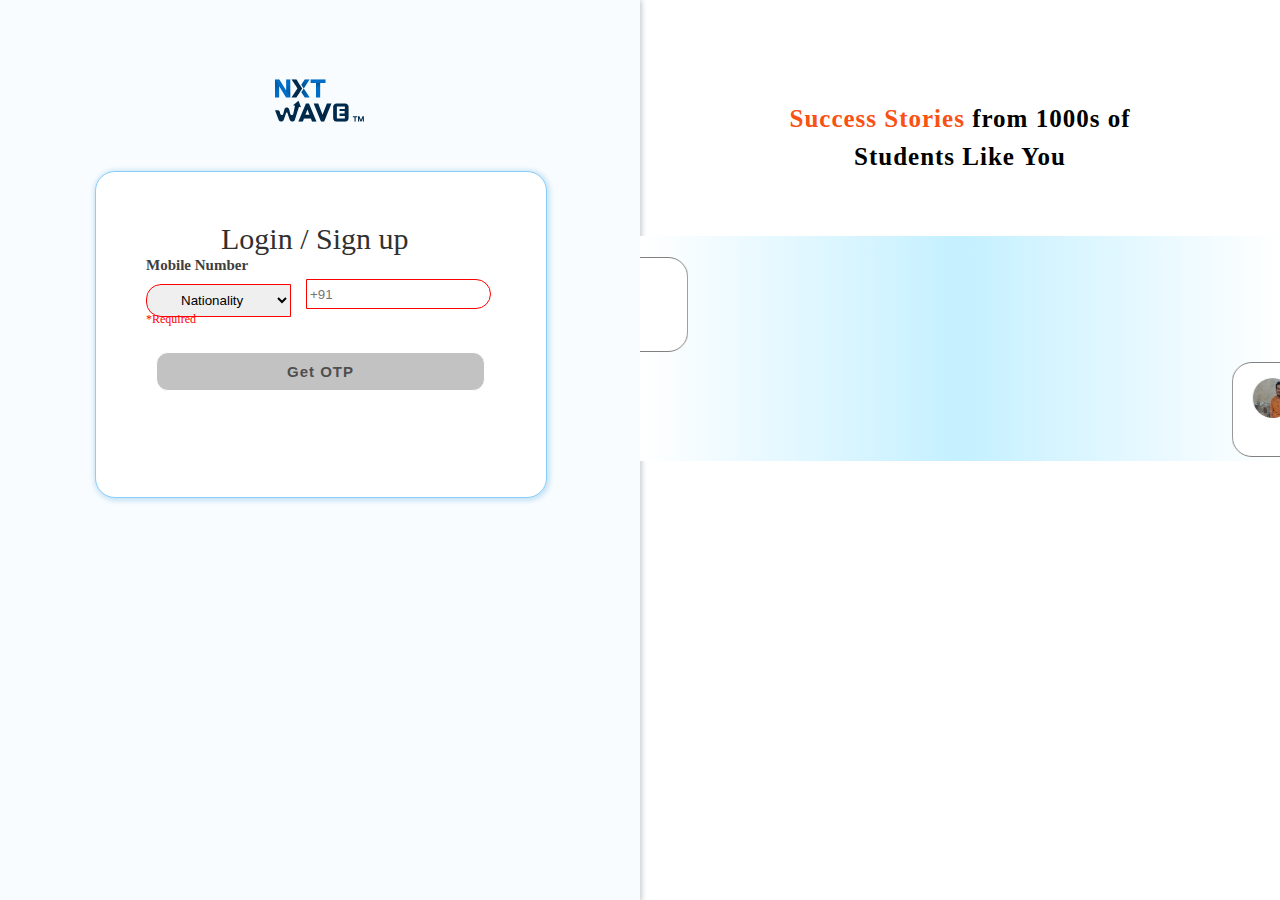
<file: login.html>
<!DOCTYPE html>
<html lang="en">

<head>
    <meta charset="UTF-8">
    <meta name="viewport" content="width=device-width, initial-scale=1.0">
    <title>NxtWave | CCBP 4.0 Certification Programs</title>
    <link rel="shortcut icon" href="logo.svg" type="image/x-icon">
    <link rel="stylesheet" href="login.css">
    <link href="https://cdn.jsdelivr.net/npm/bootstrap@5.0.2/dist/css/bootstrap.min.css" rel="stylesheet"
        integrity="sha384-EVSTQN3/azprG1Anm3QDgpJLIm9Nao0Yz1ztcQTwFspd3yD65VohhpuuCOmLASjC" crossorigin="anonymous">
    <script src="https://cdn.jsdelivr.net/npm/@popperjs/core@2.9.2/dist/umd/popper.min.js"
        integrity="sha384-IQsoLXl5PILFhosVNubq5LC7Qb9DXgDA9i+tQ8Zj3iwWAwPtgFTxbJ8NT4GN1R8p"
        crossorigin="anonymous"></script>
    <script src="https://cdn.jsdelivr.net/npm/bootstrap@5.0.2/dist/js/bootstrap.min.js"
        integrity="sha384-cVKIPhGWiC2Al4u+LWgxfKTRIcfu0JTxR+EQDz/bgldoEyl4H0zUF0QKbrJ0EcQF"
        crossorigin="anonymous"></script>
    <link rel="stylesheet" href="https://cdn.jsdelivr.net/npm/bootstrap-icons@1.11.2/font/bootstrap-icons.min.css">


</head>

<body>
    <div class="one">
        <div class="two">
            <img src="logo.svg" alt="" style="width: 90px;">
            <div class="three">
                <h2>Login / Sign up</h2>
                <div class="in">
                    <label for=""
                        style="color: rgb(64, 62, 62); margin-left: 50px; margin-top: 30px; font-size: 15px; font-weight: 550;">Mobile
                        Number</label>
                    <select name="" id="">
                        <option value="">Nationality</option>
                        <option value="">INDIA</option>
                        <option value="">USA</option>
                    </select>
                    <div class="inpu" style=" margin-left: 210px; margin-top: -38px;">
                        <input type="number" name="" id="" placeholder="+91"
                            style=" padding: 7px 3px 6px 3px; border: 1px solid red; border-top-right-radius: 15px; border-bottom-right-radius: 15px;">
                    </div>
                    <label for="" style="color: red; font-size: 12px; margin-left: 50px;">*Required</label>
                    <div class="bu">
                        <button
                            style="padding: 10px 130px 10px 130px; color: rgb(79, 79, 79); font-size: 15px;font-weight: 550;letter-spacing: 1px; background-color: rgb(194, 194, 194); border: 1px solid white; border-radius: 12px;  margin-top: 25px; margin-left: 60px;">Get
                            OTP</button>
                    </div>
                </div>
            </div>
        </div>
    </div>
    <div class="oneone">
        <div class="succus" style="text-align: center; padding-top: 100px;">
            <h2><span style="color: rgb(249, 81, 20);">Success Stories</span> from 1000s of <br>
                Students Like You</h2>
            <div class="marq">
                <marquee behavior="" direction="right">
                    <div class="marone">
                        <div class="mone">
                            <img src="Sravya+Nimmagadda.png" alt=""
                                style="width: 40px; height: 40px; border-radius:50px; margin-top: 15px; margin-left: 20px;">
                            <p style="color: rgb(50, 49, 49); font-weight: 550; margin-left: 80px; margin-top: -50px;">
                                Vijaya lakshmi <br><span style="color: grey; font-weight: 400;">Trainee</span></p>
                            <img src="marquee1.png" alt=""
                                style="width:80px; height: 40px; margin-top: -30px; margin-left: 70px;">
                        </div>
                    </div>

                    <div class="mtwo">
                        <img src="Srividya+Pranavi.png" alt=""
                            style="width: 40px; height: 40px; border-radius:50px; margin-top: 15px; margin-left: 20px;">
                        <p style="color: rgb(50, 49, 49); font-weight: 550; margin-left: 80px; margin-top: -50px;">
                            Boomika <br><span style="color: grey; font-weight: 400;">Trainee</span></p>
                        <img src="marquee2.png" alt=""
                            style="width:80px; height: 40px; margin-top: -30px; margin-left: 70px;">
                    </div>

                    <div class="mthree">
                        <img src="Rahul_trainer.png" alt=""
                            style="width: 40px; height: 40px; border-radius:50px; margin-top: 15px; margin-left: 20px;">
                        <p style="color: rgb(50, 49, 49); font-weight: 550; margin-left: 80px; margin-top: -50px;">
                            Rahul <br><span style="color: grey; font-weight: 400;">Trainer</span></p>
                        <img src="marquee3.png" alt=""
                            style="width:80px; height: 40px; margin-top: -30px; margin-left: 70px;">
                    </div>
                </marquee>












                <marquee behavior="" direction="">
                    <div class="martwo">
                        <div class="mfour">
                            <img src="Priyatham+Bollimpalli.png" alt=""
                                style="width: 40px; height: 40px; border-radius:50px; margin-top: 15px; margin-left: 20px;">
                            <p style="color: rgb(50, 49, 49); font-weight: 550; margin-left: 80px; margin-top: -50px;">
                                Priyatham <br><span style="color: grey; font-weight: 400;">Software developer</span></p>
                            <img src="marquee4.png" alt=""
                                style="width:80px; height: 40px; margin-top: -30px; margin-left: 70px;">
                        </div>
                    </div>

                    <div class="mfive">
                        <img src="academy-peron-photo.png" alt=""
                            style="width: 40px; height: 40px; border-radius:50px; margin-top: 15px; margin-left: 20px;">
                        <p style="color: rgb(50, 49, 49); font-weight: 550; margin-left: 80px; margin-top: -50px;">
                            Venkata sai <br><span style="color: grey; font-weight: 400;">Trainee</span></p>
                        <img src="marquee5.jpeg" alt=""
                            style="width:80px; height: 40px; margin-top: -30px; margin-left: 70px;">
                    </div>

                    <div class="msix">
                        <img src="intensive-person-photo.png" alt=""
                            style="width: 40px; height: 40px; border-radius:50px; margin-top: 15px; margin-left: 20px;">
                        <p style="color: rgb(50, 49, 49); font-weight: 550; margin-left: 80px; margin-top: -50px;">
                            Shyam <br><span style="color: grey; font-weight: 400;">Trainee</span></p>
                        <img src="marquee6.png" alt=""
                            style="width:80px; height: 40px; margin-top: -30px; margin-left: 70px;">
                    </div>
            </div>
        </div>
        </marquee>


    </div>
    </div>
</body>

</html>
</file>
<file: style.css>
* {
    margin: 0;
    font-family: system-ui, -apple-system, BlinkMacSystemFont, 'Segoe UI', Roboto, Oxygen, Ubuntu, Cantarell, 'Open Sans', 'Helvetica Neue', sans-serif;
}

.one {
    /* position: absolute; */
    width: 1263px;
    height: 790px;
    background-color: rgb(247, 249, 250);
}

.two {
    padding-top: 24px;
    margin-left: 32px;
}

.three {
    margin-left: 610px;
    margin-top: -50px;
    position: absolute;
    display: flex;

}

.three a {
    font-size: 17px;
    text-decoration: none;
    font-family: system-ui, -apple-system, BlinkMacSystemFont, 'Segoe UI', Roboto, Oxygen, Ubuntu, Cantarell, 'Open Sans', 'Helvetica Neue', sans-serif;
    font-weight: 450;
    color: rgb(50, 48, 48);
}

.three a:hover {
    color: blue;
}

details {
    width: 100px;
    margin-left: 50px;
    height: 100px;
}

.five {
    margin-left: 8px;
}

.five a {
    margin-left: 50px;
}

.six {
    background-color: rgb(89, 0, 255);
    height: 48px;
    text-align: center;
    display: grid;
    place-items: center;
    margin-top: 12px;
}

.six a {
    color: white;
    text-decoration: none;
    font-size: 14.5px;
    font-weight: 425;
}

.six a:hover {
    color: rgb(239, 235, 235);
}

.seven {
    width: 450px;
    height: 500px;
    margin-top: 40px;
    margin-left: 25px;
}

.sevenone h1 {
    color: rgb(29, 29, 67);
    font-size: 47px;
    line-height: 65px;
    font-weight: 550;
    letter-spacing: -0.5px;
}

.eight {
    display: flex;
    margin-left: -22px;
    margin-top: 25px;
}

.eight img {
    width: 200px;
    height: 100px;
}

.nine {
    width: 340px;
    height: 550px;
    border: 1px solid rgb(153, 170, 180);
    margin-left: 490px;
    margin-top: -475px;
    border-radius: 20px;
    background-color: white;
    box-shadow: 1px 1px 1px 1.5px rgb(213, 235, 247);
}

.nineone {
    margin-left: 180px;
    margin-top: -125px;
}

.ten {
    width: 340px;
    height: 550px;
    border: 1px solid rgb(153, 170, 180);
    margin-left: 852px;
    margin-top: -580px;
    border-radius: 20px;
    background-color: white;
    box-shadow: 1px 1px 1px 1.5px rgb(213, 235, 247);
}

.eleven p {
    font-size: 14.5px;
    font-weight: 550;
    color: rgb(44, 43, 43);
    text-align: center;
    margin-top: 70px;
}

.thartin p {
    font-size: 15px;
    letter-spacing: 1px;
    font-weight: 550;
    color: grey;
    text-align: center;
    margin-top: 50px;
}

.fourtin {
    width: 1263px;
    height: 240px;
    background-color: rgb(247, 249, 250);
    margin-top: 50px;
}

.fourtin p {
    font-size: 14.5px;
    font-weight: 550;
    color: rgb(44, 43, 43);
    text-align: center;
    padding-top: 50px;
}

.fiftin h1 {
    text-align: center;
    font-size: 43px;
    font-weight: 600;
}

.fiftin {
    margin-top: 100px;
}

.sixtin p {
    font-size: 15px;
    letter-spacing: 1px;
    font-weight: 550;
    color: grey;
    text-align: center;
    margin-top: 40px;
}

.seventin {
    text-align: center;
}

.seventin button {
    margin-left: 25px;
}

.eighttin img {
    position: absolute;
}

.ninetinone p {
    position: relative;
    font-size: 18px;
    font-weight: 550;
    color: rgb(219, 228, 236);
    margin-top: -195px;
    margin-left: 150px;
}

.ninetintwo p {
    position: relative;
    font-size: 32px;
    font-weight: 550;
    color: white;
    font-weight: 650;
    margin-top: 15px;
    margin-left: 150px;
}

.ninetinthree img {
    position: relative;
    width: 310px;
    height: 165px;
    margin-top: 35px;
    margin-left: 120px;
}

.ninetinfour img {
    position: relative;
    width: 618px;
    height: 400px;
    margin-top: -440px;
    margin-left: 600px;
}

.tont h1 {
    color: rgb(29, 29, 67);
    font-size: 46px;
    line-height: 65px;
    font-weight: 630;
    letter-spacing: -0.5px;
    margin-top: 100px;
    margin-left: 30px;
}

.tonty {
    width: 1200px;
    height: 690px;
    border: 1px solid lightskyblue;
    border-radius: 30px;
    margin-left: 31.5px;
    margin-top: 45px;
    background-color: rgb(250, 250, 250);
}

.tontyone {
    width: 390px;
    height: 260px;
    /* border: 1px solid black; */
    margin-left: 30px;
    margin-top: 60px;
    text-align: center;

}

.tontyone p {
    color: rgb(85, 83, 83);
    font-size: 17px;
    font-weight: 600;
}

.tonttwo {
    display: flex;
}

.tonttwo,
.card {
    margin-left: 15px;
}

.p p {
    font-size: 15px;
    letter-spacing: 1px;
    font-weight: 550;
    color: grey;
    text-align: center;
    margin-top: 15px;
}

.tontytwo {
    width: 390px;
    height: 260px;
    /* border: 1px solid black; */
    margin-left: 30px;
    margin-top: 45px;
    text-align: center;

}

.tontytwo p {
    color: rgb(85, 83, 83);
    font-size: 17px;
    font-weight: 600;
}

.tontyfour {
    width: 390px;
    height: 260px;
    /* border: 1px solid black; */
    margin-left: 770px;
    margin-top: -485px;
    text-align: center;

}

.tontyfour p {
    color: rgb(85, 83, 83);
    font-size: 17px;
    font-weight: 600;
}

.tontyfive {
    width: 390px;
    height: 260px;
    /* border: 1px solid black; */
    margin-left: 770px;
    margin-top: 45px;
    text-align: center;

}

.tontyfive p {
    /* color: rgb(85, 83, 83); */
    font-size: 17px;
    font-weight: 600;
}

.hear h1 {
    color: rgb(29, 29, 67);
    font-size: 46px;
    line-height: 65px;
    font-weight: 630;
    letter-spacing: -0.5px;
    margin-top: 100px;
    margin-left: 30px;
}

.hearone {
    display: flex;
    margin-top: 60px;
}

.hearone figure {
    margin-left: 30px;
}

.masterone {
    width: 1263px;
    height: 1250px;
    background-color: rgb(18, 45, 112);
    margin-left: -32px;
    margin-top: 80px;
}

.masterone h1 {
    color: white;
    font-size: 46px;
    line-height: 65px;
    font-weight: 620;
    letter-spacing: -0.5px;
    padding-top: 100px;
    margin-left: 20px;
}

.masterone p {
    color: rgb(174, 171, 171);
    font-size: 18px;
    line-height: 40px;
    letter-spacing: 1px;
    font-weight: 550;
    padding-top: 10px;
    margin-left: 20px;
}

.rakesh {
    margin-left: 675px;
    margin-top: -485px;
}

.machine {
    display: flex;
}

.machine,
.card {
    margin-left: 15px;
}

.mentor h1 {
    margin-top: 60px;
    color: rgb(29, 29, 67);
    font-size: 40px;
}

.mentor p {
    margin-top: 20px;
    font-size: 17.5px;
    font-weight: 390;
    line-height: 35px;
}

.ors img {
    margin-left: 40px;
}

.the {
    display: flex;
    margin-left: 15px;
}

.footer {
    width: 1263px;
    height: 1180px;
    background-color: rgb(18, 45, 112);
    margin-left: -32px;
    margin-top: 100px;
}

.footer a:hover {
    color: white
}

.read p {
    margin-left: 56.5px;
    margin-top: 50px;
    color: grey;
    font-weight: bold;
    font-size: 20px;
}

.quick p {
    margin-left: 380px;
    margin-top: -260px;
    color: grey;
    font-weight: bold;
    font-size: 20px;
}

.quick a {
    text-decoration: none;
    color: grey;
    font-size: 17px;
    font-weight: 550;
    margin-left: 380px;
    margin-top: 15px;
    display: block;
}

.quickone a {
    text-decoration: none;
    color: grey;
    font-size: 17px;
    font-weight: 550;
    margin-left: 550px;
    margin-top: 15px;
    display: block;
}

.Method p {
    margin-left: 860px;
    margin-top: -275px;
    color: grey;
    font-weight: bold;
    font-size: 20px;
}

.visa img {
    margin-left: 50px;
}

.rozar img {
    margin-left: 50px;
}

.we a {
    text-decoration: none;
    color: grey;
    font-size: 17px;
    font-weight: 550;
    margin-top: 40px;
    display: block;
}

.face {
    margin-top: 40px;
    margin-left: 56.5px;
}

.face a {
    margin-left: 20px;
}

.faceone a {
    text-decoration: none;
    color: grey;
    font-size: 17px;
    font-weight: 550;
    margin-top: 40px;
    margin-left: 100px;
}

.faceones a {
    text-decoration: none;
    color: grey;
    font-size: 17px;
    font-weight: 550;
    margin-top: 100px;
    margin-left: 50px;
}

.footfinal p {
    margin-left: 56.5px;
    margin-top: 50px;
    color: grey;
    font-weight: bold;
    font-size: 20px;
}

.f a {
    text-decoration: none;
    margin-left: 56.5px;
    margin-top: 50px;
    color: grey;
    font-weight: 550;
    font-size: 19px;
}

.hydra a {
    text-decoration: none;
    color: grey;
    font-size: 17px;
    font-weight: 550;
    margin-top: 40px;
    line-height: 30px;
}

.fa a {
    text-decoration: none;
    margin-left: 56.5px;
    margin-top: 50px;
    color: grey;
    font-weight: 550;
    font-size: 19px;
}

.whatsapp {
    position: absolute;
    position: fixed;
    top: 460px;
    margin-left: 1030px;
    background-color: rgb(51, 171, 51);
    display: grid;
    place-items: center;
    display: flex;
    padding: 3px 26px 3px 26px;
    border-radius: 60px;
}
</file>
<file: login.css>
* {
    margin: 0;

}

.one {
    width: 50%;
    height: 100vh;
    background-color: rgb(248, 252, 255);
    box-shadow: 1px 1px 5px 1px rgb(202, 206, 210);
    /* display: grid;
    place-items: center; */
}

.two {
    padding-top: 75px;
    margin-left: 275px;
}

.three {
    background-color: white;
    width: 450px;
    height: 325px;
    border: 1px solid lightskyblue;
    margin-top: 40px;
    margin-left: -180px;
    border-radius: 20px;
    box-shadow: 1px 1px 5px 2px rgb(198, 226, 243);

}

.three h2 {
    font-size: 30px;
    font-weight: 400;
    margin-top: 50px;
    margin-left: 125px;
    color: rgb(49, 48, 48);
}

.in select {
    display: block;
    margin-left: 50px;
    margin-top: 10px;
    padding: 7px 30px 7px 30px;
    border: 1px solid red;
    border-top-left-radius: 15px;
    border-bottom-left-radius: 15px
}

.oneone {
    width: 50%;
    height: 100vh;
    margin-left: 50%;
    margin-top: -100vh;
}

.succus h2 {
    font-size: 25px;
    font-weight: 650;
    letter-spacing: 1px;
    line-height: 38px;
}

.marq {
    width: 100%;
    height: 225px;
    margin-top: 60px;
    background-image: linear-gradient(90deg, white, rgb(196, 240, 255), white);
    color: lightblue;
}

.marone {
    width: 640px;
    height: 112.5px;
    margin-left: 0px;
    padding-top: 3px;
}

.martwo {
    width: 640px;
    height: 112.5px;
    margin-left: 0px;
    padding-top: 10px;
}

.mone {
    width: 220px;
    height: 93px;
    margin-top: 11px;
    border: 1px solid grey;
    margin-left: 0px;
    border-radius: 20px;
    background-color: white;
}

.mtwo {
    width: 220px;
    height: 93px;
    margin-top: -98px;
    border: 1px solid grey;
    margin-left: 245px;
    border-radius: 20px;
    background-color: white;
}

.mthree {
    width: 220px;
    height: 93px;
    margin-top: -92px;
    border: 1px solid grey;
    margin-left: 490px;
    border-radius: 20px;
    background-color: white;
}

.mfour {
    width: 220px;
    height: 93px;
    margin-top: -4px;
    border: 1px solid grey;
    margin-left: 0px;
    border-radius: 20px;
    background-color: white;
}

.mfive {
    width: 220px;
    height: 93px;
    margin-top: -107.5px;
    border: 1px solid grey;
    margin-left: 245px;
    border-radius: 20px;
    background-color: white;
}

.msix {
    width: 220px;
    height: 93px;
    margin-top: -92px;
    border: 1px solid grey;
    margin-left: 490px;
    border-radius: 20px;
    background-color: white;
}
</file>
